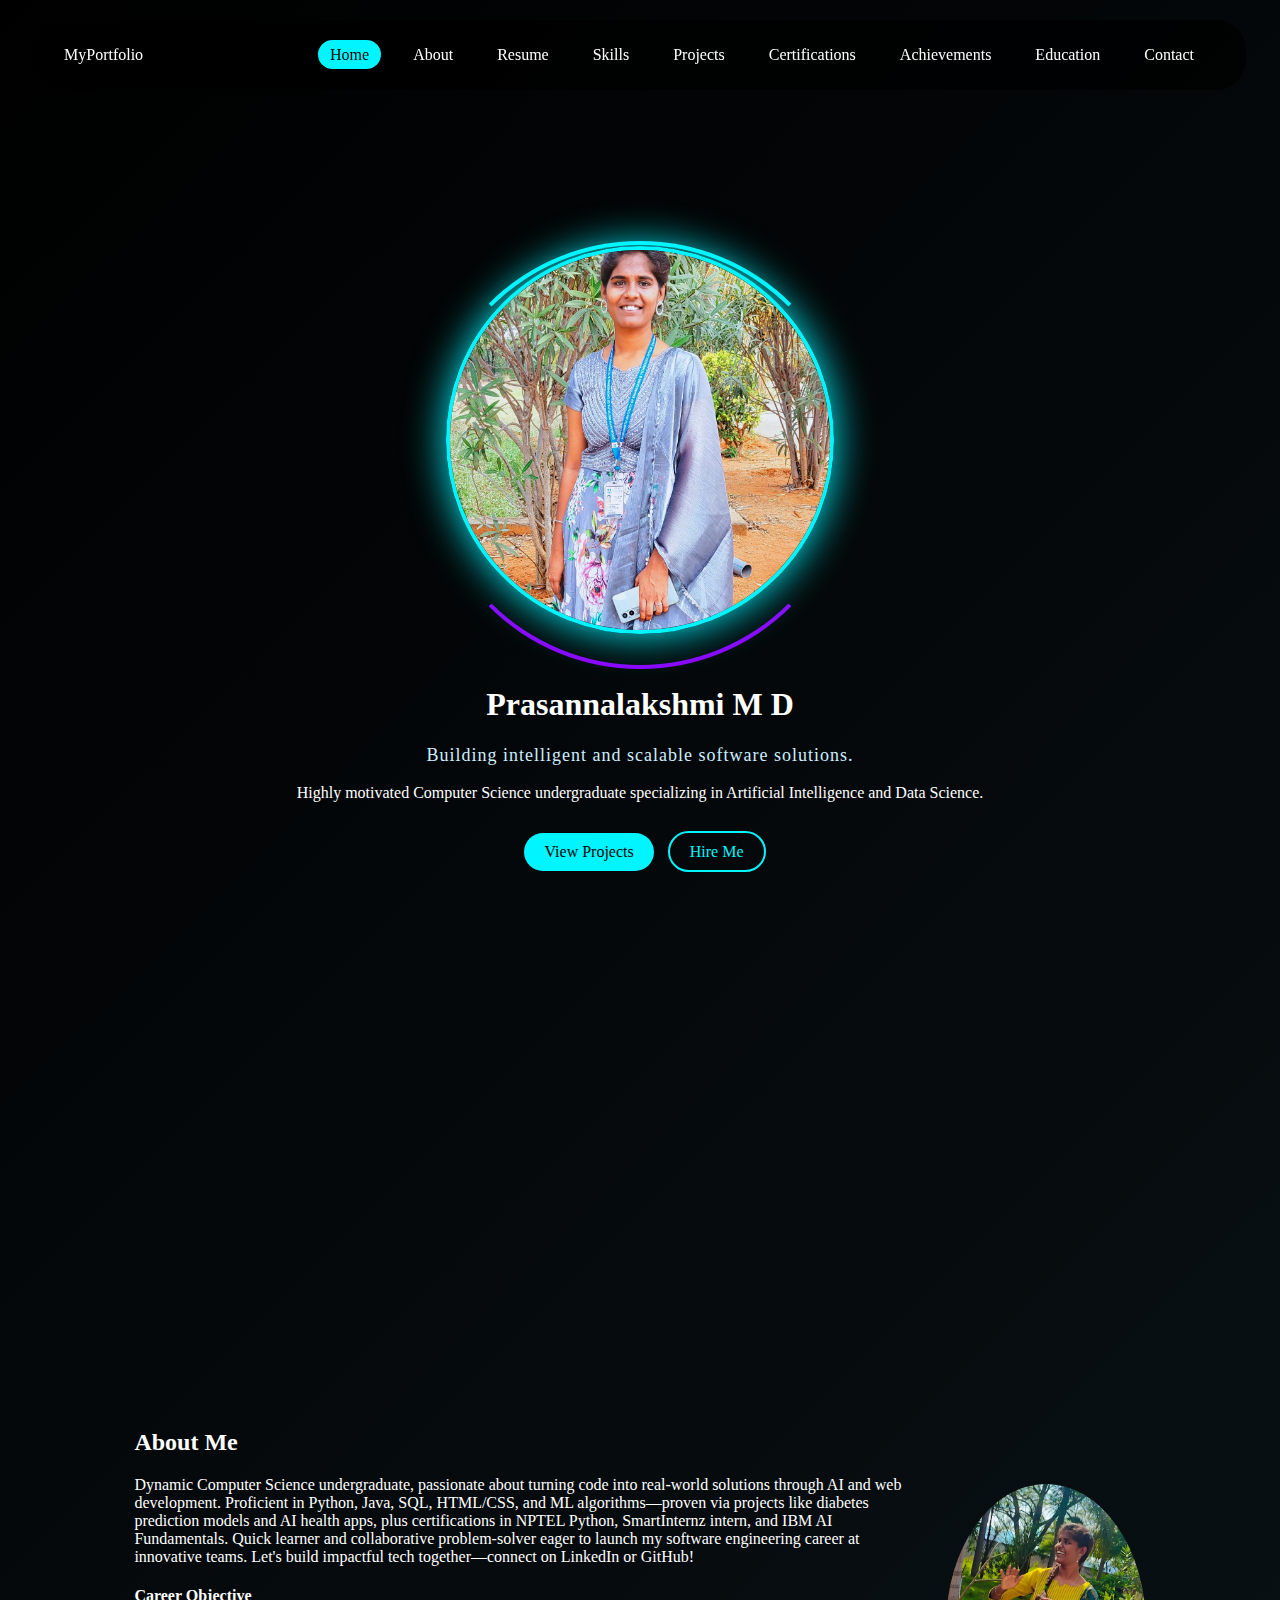
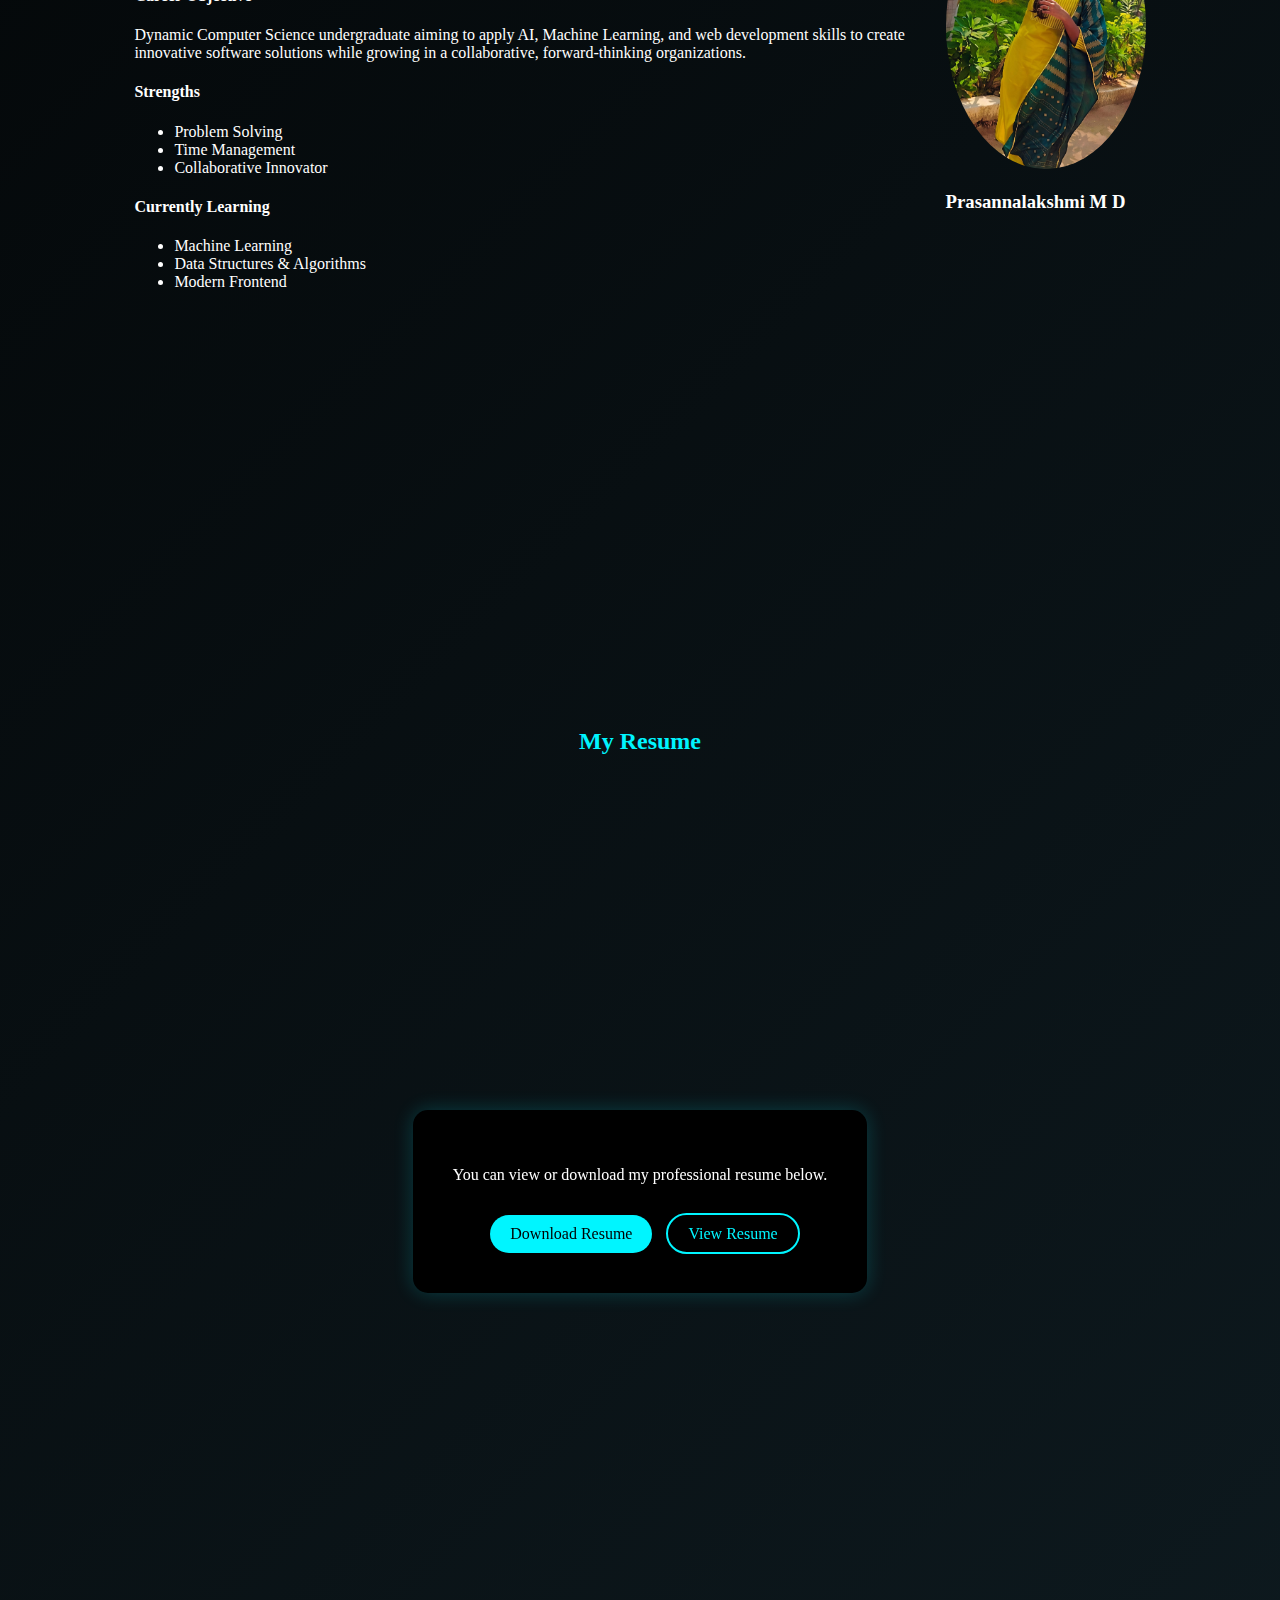
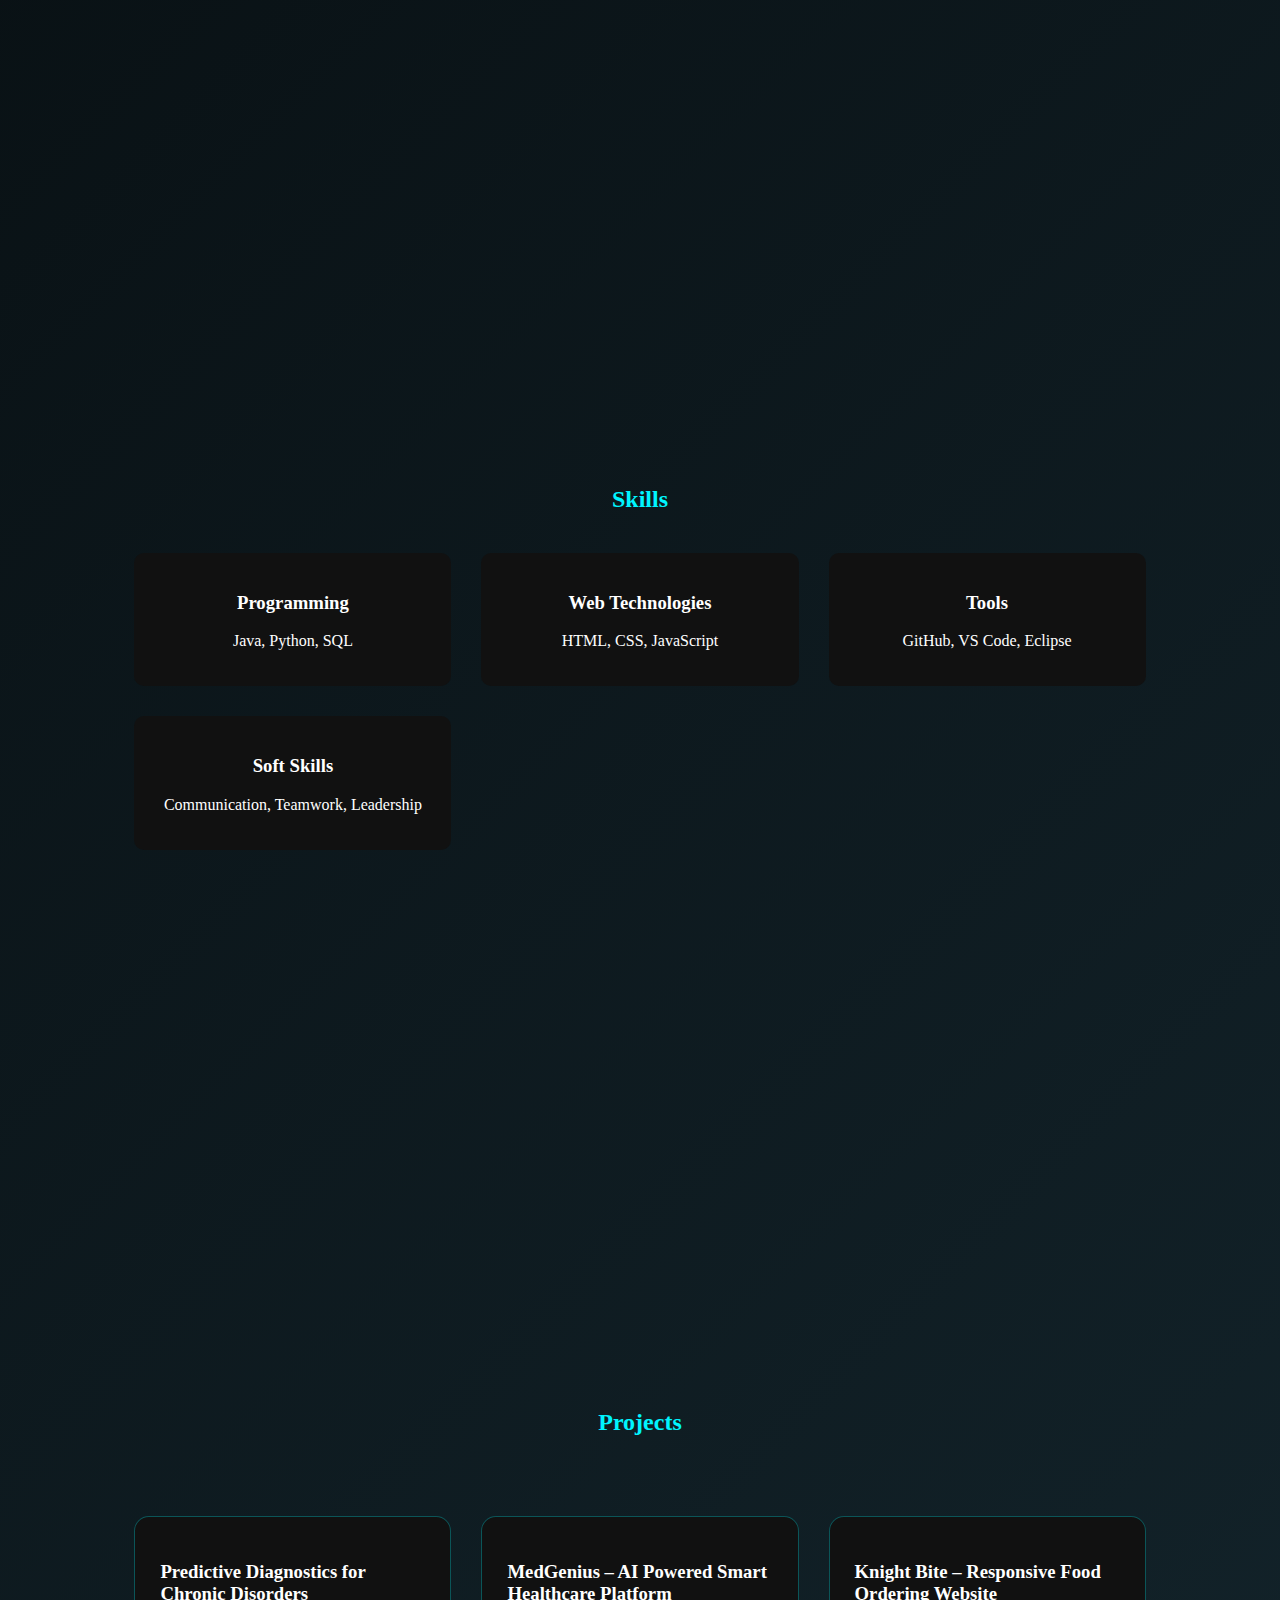
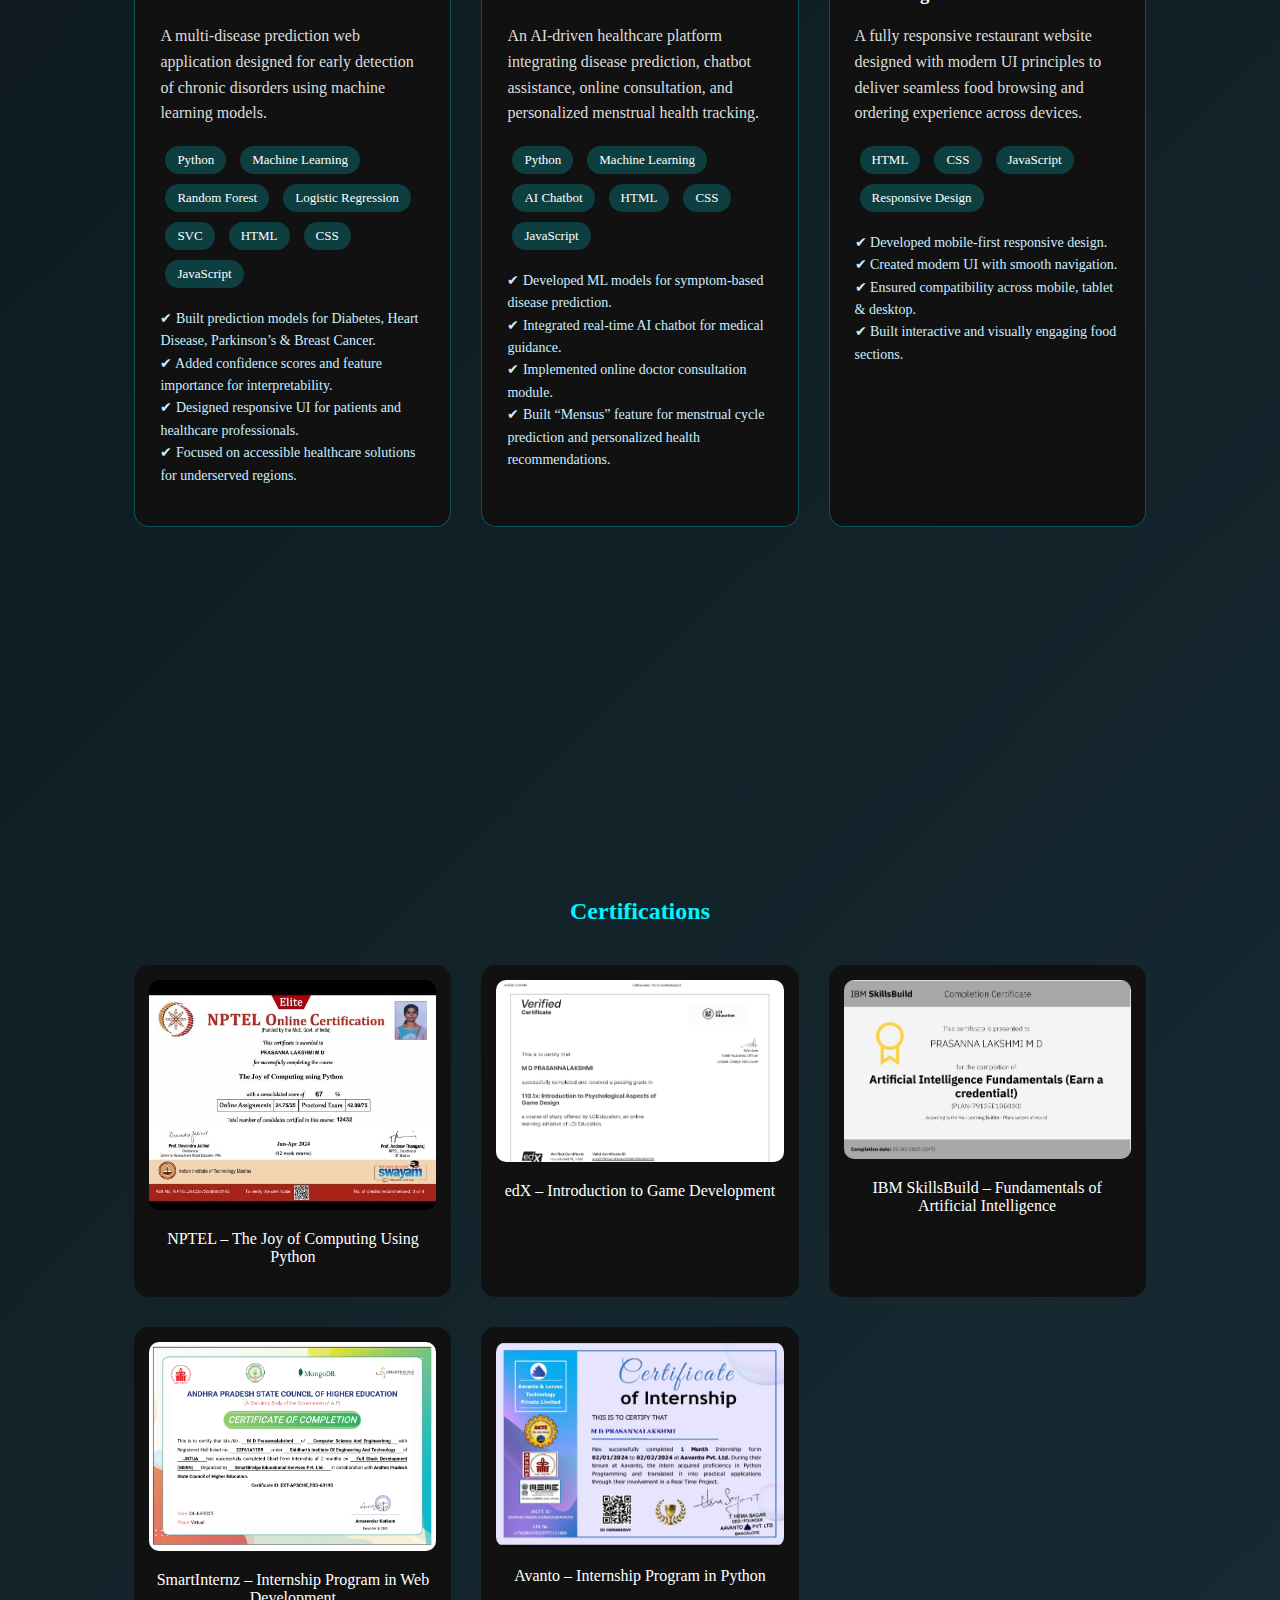
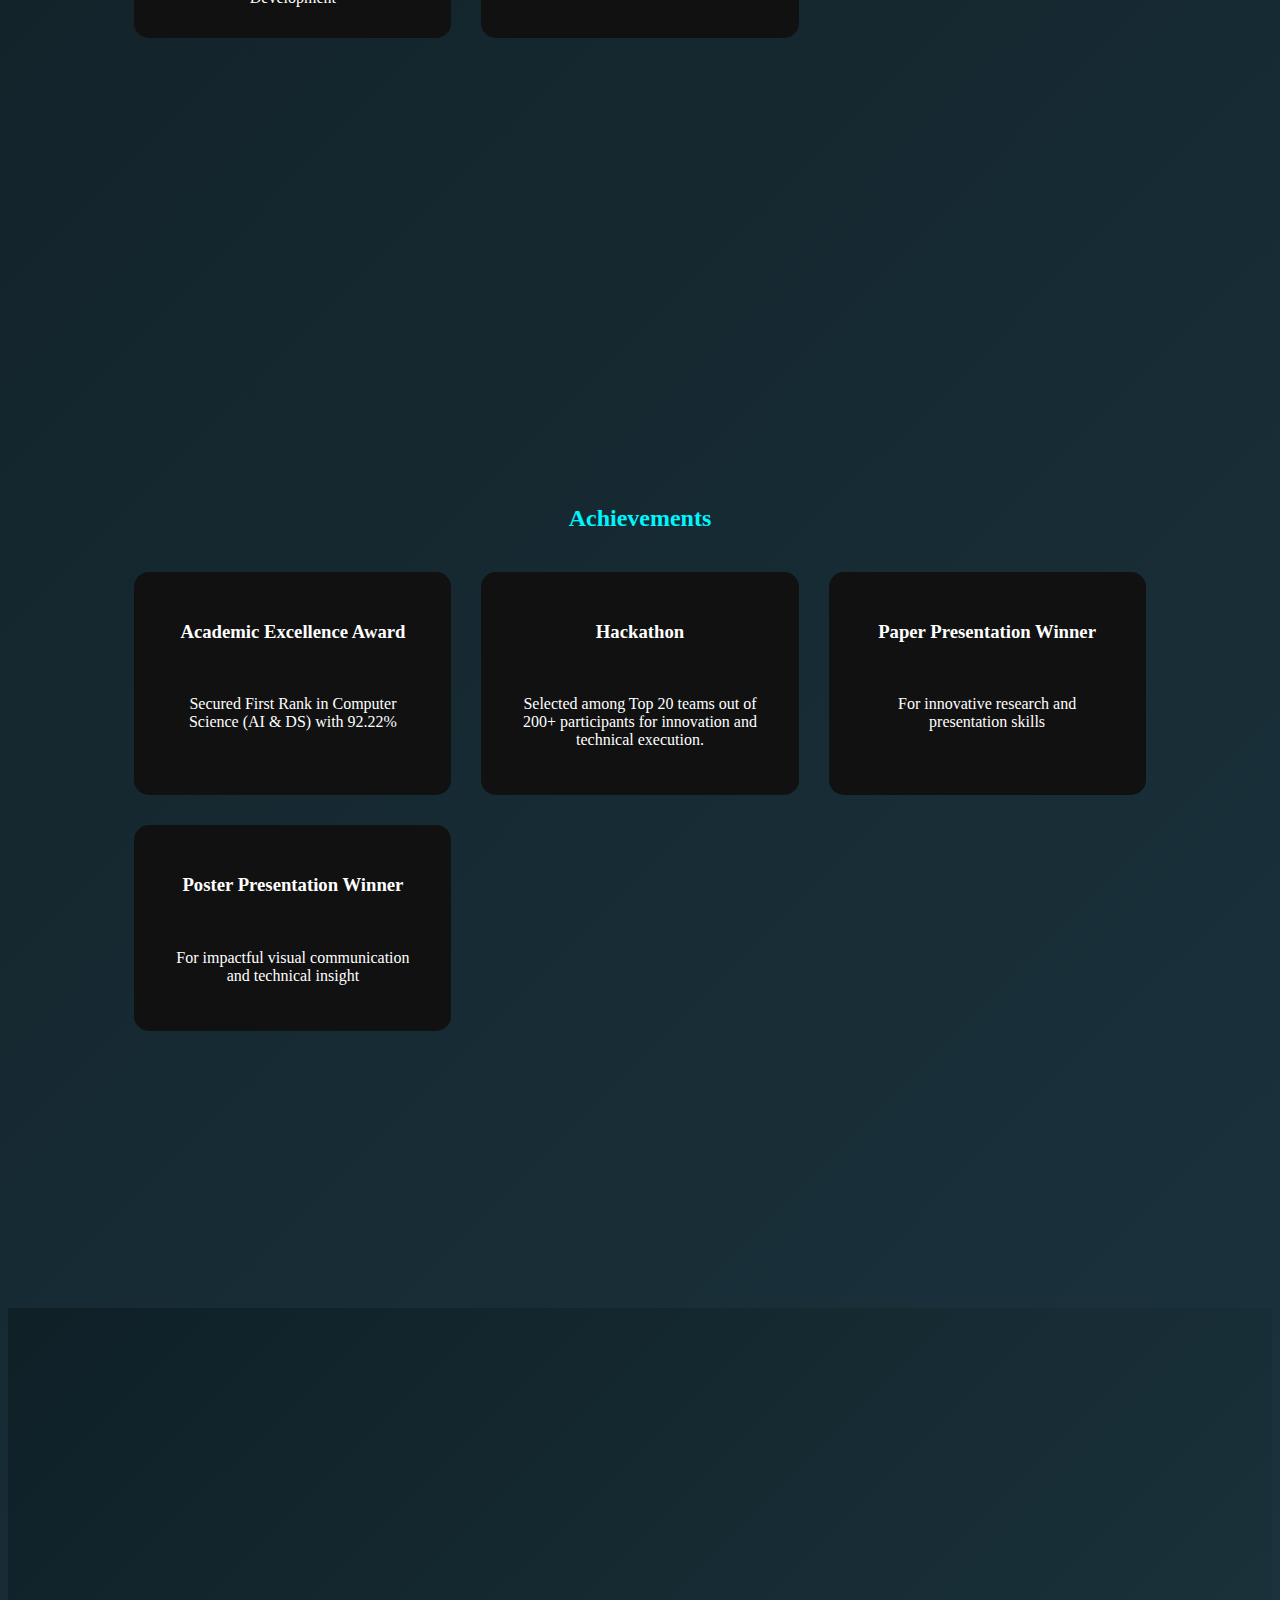
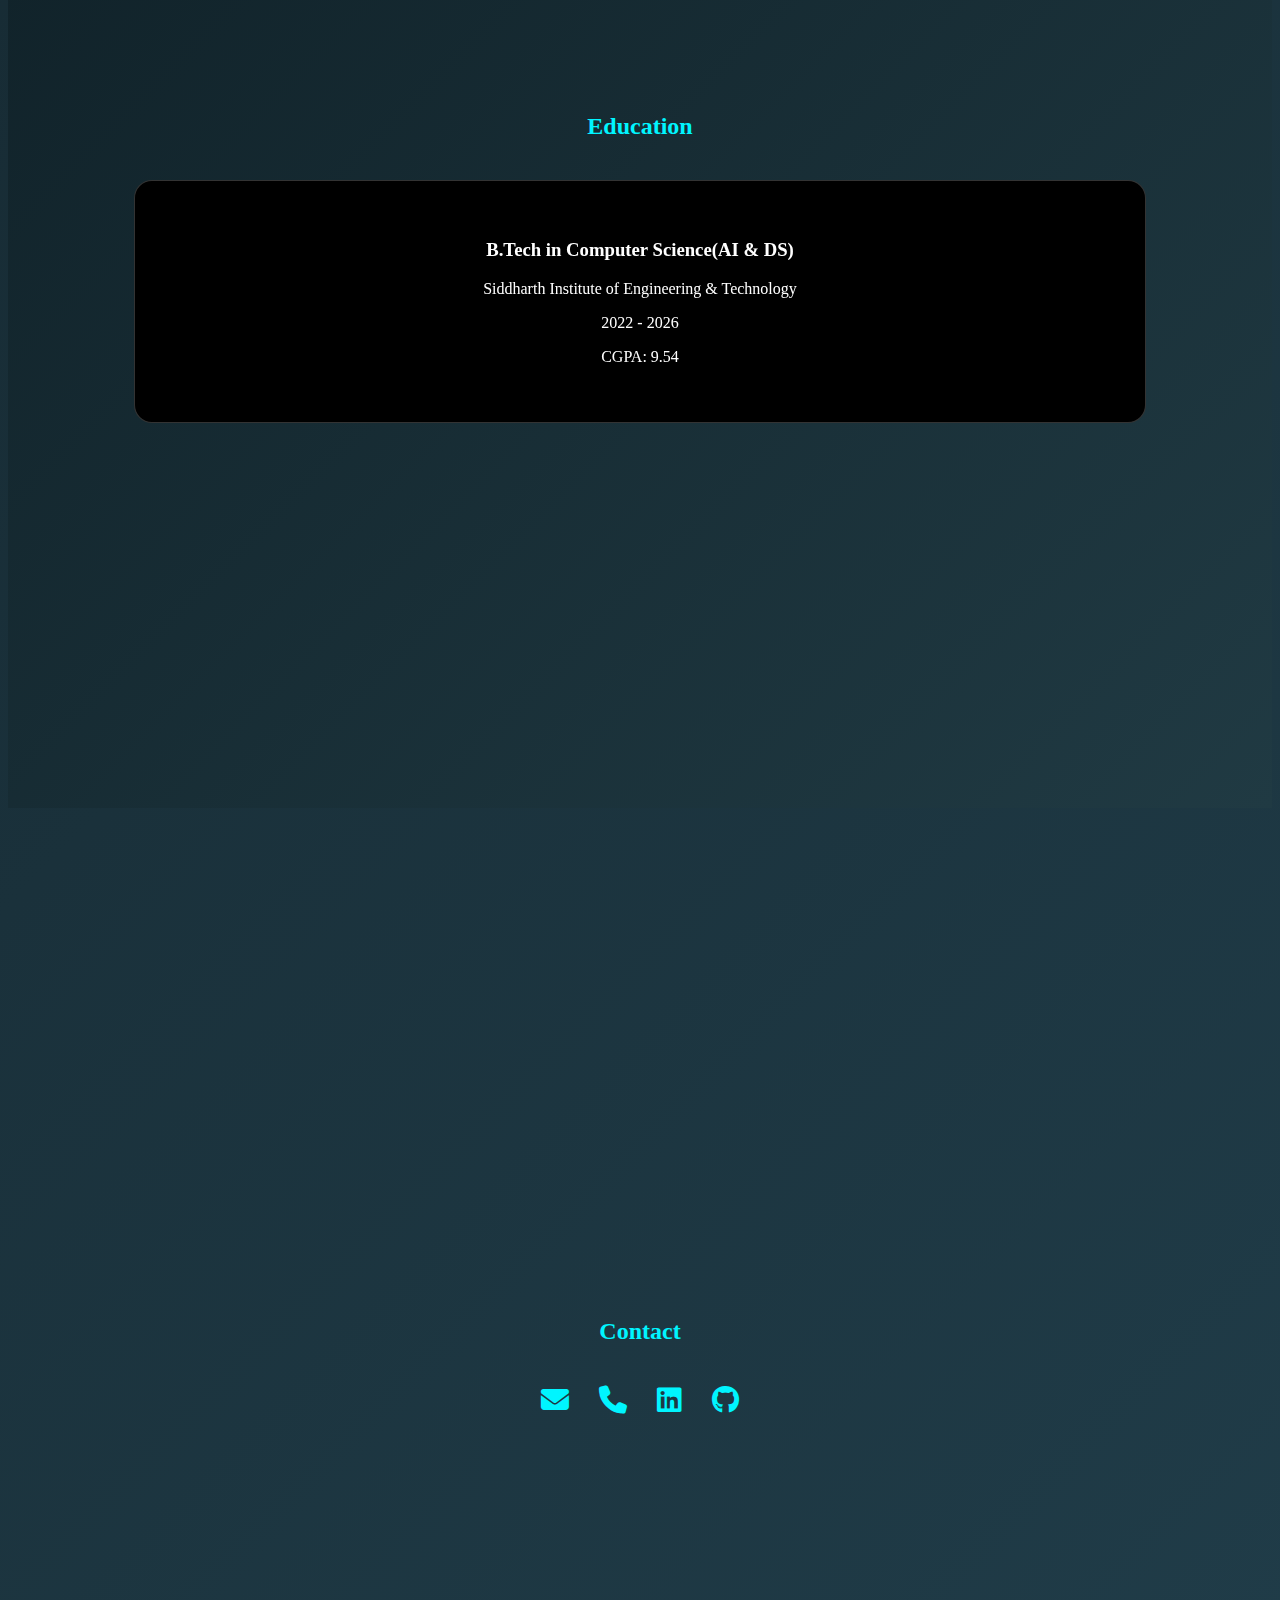
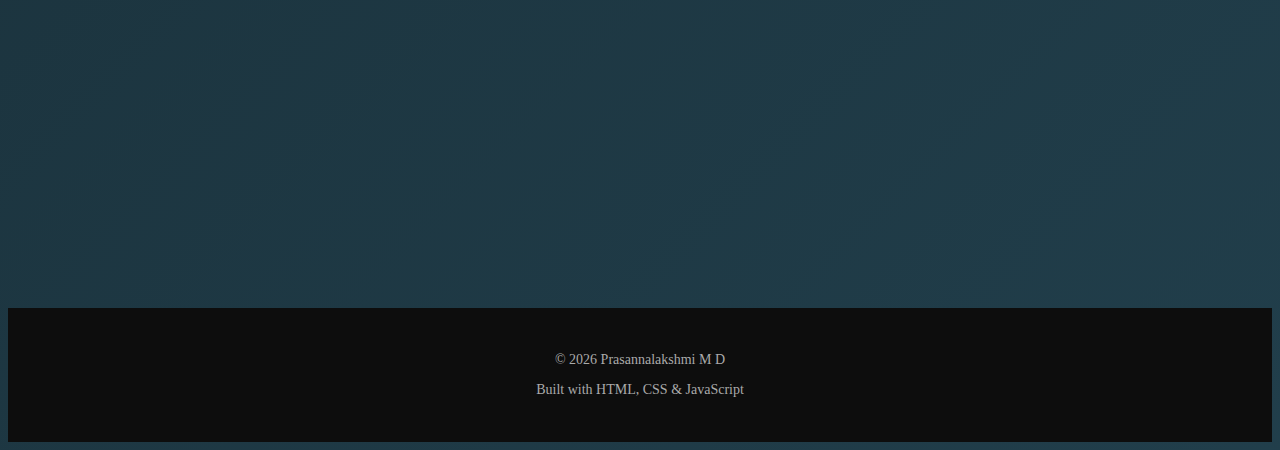
<file: index.html>
<!DOCTYPE html>
<html lang="en">
<head>
<meta charset="UTF-8">
<meta name="viewport" content="width=device-width, initial-scale=1.0">
<title>CSE Fresher Portfolio</title>
<link rel="stylesheet" href="style.css">
<link href="https://cdnjs.cloudflare.com/ajax/libs/font-awesome/6.5.0/css/all.min.css" rel="stylesheet">
<link href="https://fonts.googleapis.com/css2?family=Poppins:wght@300;400;600&display=swap" rel="stylesheet">

</head>
<body>

<!-- NAVBAR -->
<nav class="navbar">
    <div class="logo">MyPortfolio</div>
    <ul>
        <li><a href="#home" class="nav-link active">Home</a></li>
        <li><a href="#about" class="nav-link">About</a></li>
        <li><a href="#resume" class="nav-link">Resume</a></li>
        <li><a href="#skills" class="nav-link">Skills</a></li>
        <li><a href="#projects" class="nav-link">Projects</a></li>
        <li><a href="#certifications" class="nav-link">Certifications</a></li>
        <li><a href="#achievements" class="nav-link">Achievements</a></li>
        <li><a href="#education" class="nav-link">Education</a></li>
        <li><a href="#contact" class="nav-link">Contact</a></li>
    </ul>
</nav>


<!-- HERO -->
<section id="home" class="section hero">
    <div class="hero-content">

        <div class="profile-wrapper">
            <div class="spinner"></div>
            <img src="./profile.jpeg" class="profile-pic">
        </div>

        
        <h1>Prasannalakshmi M D</h1>
        <p class="tagline">Building intelligent and scalable software solutions.</p>
        <h3 class="typing"></h3>

        

        <p>
            Highly motivated Computer Science undergraduate specializing in Artificial Intelligence and Data Science.
        </p>

        <div class="hero-buttons">
            <a href="#projects" class="btn">View Projects</a>
            <a href="#contact" class="btn-outline">Hire Me</a>
        </div>
    </div>
</section>




<!-- ABOUT -->
<section id="about" class="section">
    <div class="about-container">
        <div class="about-text">
            <h2>About Me</h2>
            <p>
                Dynamic Computer Science undergraduate, passionate about turning code into real-world solutions through AI and web development.

Proficient in Python, Java, SQL, HTML/CSS, and ML algorithms—proven via projects like diabetes prediction models and  AI health apps, plus certifications in NPTEL Python, SmartInternz intern, and IBM AI Fundamentals.

Quick learner and collaborative problem-solver eager to launch my software engineering career at innovative teams. Let's build impactful tech together—connect on LinkedIn or GitHub!
            </p>
            <h4>Career Objective</h4>
            <p>Dynamic Computer Science undergraduate aiming to apply AI, Machine Learning, and web development skills to create innovative software solutions while growing in a collaborative, forward-thinking organizations.</p>

            <h4>Strengths</h4>
            <ul>
                
                <li>Problem Solving</li>
                <li>Time Management</li>
                <li>Collaborative Innovator</li>
            </ul>

             <h4>Currently Learning</h4>
            <ul>
                
                <li>Machine Learning</li>
                <li>Data Structures & Algorithms</li>
                <li>Modern Frontend </li>
            </ul>
        </div>

        <div class="about-image">
            <img src="./profile2.jpeg">
            <h3>Prasannalakshmi M D</h3>
        </div>
    </div>
</section>

<!-- RESUME SECTION -->
<section id="resume" class="section resume-section">
    <h2 class="section-title">My Resume</h2>
    <div class="resume-card">
        <p>You can view or download my professional resume below.</p>
        <div class="resume-buttons">
            <a href="./portfolio resume.pdf" download class="btn">Download Resume</a>
            <a href="./portfolio resume.pdf" target="_blank" class="btn-outline">View Resume</a>
        </div>
    </div>
</section>

<!-- SKILLS -->
<section id="skills" class="section">
<h2 class="section-title">Skills</h2>
<div class="skills-grid">

<div class="skill-card">
<h3>Programming</h3>
<p>Java, Python, SQL</p>
</div>

<div class="skill-card">
<h3>Web Technologies</h3>
<p>HTML, CSS, JavaScript</p>
</div>

<div class="skill-card">
<h3>Tools</h3>
<p> GitHub, VS Code, Eclipse</p>
</div>

<div class="skill-card">
<h3>Soft Skills</h3>
<p>Communication, Teamwork, Leadership</p>
</div>

</div>
</section>

<!-- PROJECTS -->
<!-- PROJECTS -->
<section id="projects" class="section">
  <h2 class="section-title">Projects</h2>

  <div class="projects-grid">

    <!-- Project 1 -->
    <div class="project-card">
      <h3>Predictive Diagnostics for Chronic Disorders</h3>
      
      <p class="project-summary">
        A multi-disease prediction web application designed for early detection of chronic disorders using machine learning models.
      </p>

      <div class="tech-tags">
        <span>Python</span>
        <span>Machine Learning</span>
        <span>Random Forest</span>
        <span>Logistic Regression</span>
        <span>SVC</span>
        <span>HTML</span>
        <span>CSS</span>
        <span>JavaScript</span>
      </div>

      <p class="project-impact">
        ✔ Built prediction models for Diabetes, Heart Disease, Parkinson’s & Breast Cancer.<br>
        ✔ Added confidence scores and feature importance for interpretability.<br>
        ✔ Designed responsive UI for patients and healthcare professionals.<br>
        ✔ Focused on accessible healthcare solutions for underserved regions.
      </p>
    </div>


    <!-- Project 2 -->
    <div class="project-card">
      <h3>MedGenius – AI Powered Smart Healthcare Platform</h3>
      
      <p class="project-summary">
        An AI-driven healthcare platform integrating disease prediction, chatbot assistance, online consultation, and personalized menstrual health tracking.
      </p>

      <div class="tech-tags">
        <span>Python</span>
        <span>Machine Learning</span>
        <span>AI Chatbot</span>
        <span>HTML</span>
        <span>CSS</span>
        <span>JavaScript</span>
      </div>

      <p class="project-impact">
        ✔ Developed ML models for symptom-based disease prediction.<br>
        ✔ Integrated real-time AI chatbot for medical guidance.<br>
        ✔ Implemented online doctor consultation module.<br>
        ✔ Built “Mensus” feature for menstrual cycle prediction and personalized health recommendations.
      </p>
    </div>


    <!-- Project 3 -->
    <div class="project-card">
      <h3>Knight Bite – Responsive Food Ordering Website</h3>
      
      <p class="project-summary">
        A fully responsive restaurant website designed with modern UI principles to deliver seamless food browsing and ordering experience across devices.
      </p>

      <div class="tech-tags">
        <span>HTML</span>
        <span>CSS</span>
        <span>JavaScript</span>
        <span>Responsive Design</span>
      </div>

      <p class="project-impact">
        ✔ Developed mobile-first responsive design.<br>
        ✔ Created modern UI with smooth navigation.<br>
        ✔ Ensured compatibility across mobile, tablet & desktop.<br>
        ✔ Built interactive and visually engaging food sections.
      </p>
    </div>

  </div>
</section>




<!-- CERTIFICATIONS -->
<section id="certifications" class="section">
<h2 class="section-title">Certifications</h2>
<div class="cert-grid">
<div class="cert-card"><img src="./nptel.jpg"><p>NPTEL – The Joy of Computing Using Python</p></div>
<div class="cert-card"><img src="./edx.png"><p>edX – Introduction to Game Development</p></div>
<div class="cert-card"><img src="./IBM Fundamentals of AI.jpg"><p>IBM SkillsBuild – Fundamentals of Artificial Intelligence</p></div>
<div class="cert-card"><img src="./smartinternz.png"><p>SmartInternz – Internship Program in Web Development</p></div>
<div class="cert-card"><img src="./Avanto internship.jpg"><p>Avanto – Internship Program in Python</p></div>
</div>
</section>

<!-- CERTIFICATE MODAL -->
<div id="certModal" class="modal">
    <span class="close">&times;</span>
    <img class="modal-content" id="modalImg">
</div>


<!-- ACHIEVEMENTS -->
<section id="achievements" class="section">
<h2 class="section-title">Achievements</h2>
<div class="achievements-grid">
<div class="counter-box"><h3>Academic Excellence Award</h3> <br> <p>Secured First Rank in Computer Science (AI & DS) with 92.22%</p></div>
<div class="counter-box"><h3>Hackathon </h3><br><p>Selected among Top 20 teams out of 200+ participants for innovation and technical execution.</p></div>
<div class="counter-box"><h3><p>Paper Presentation Winner</h3><br><p>For innovative research and presentation skills</p></div>
<div class="counter-box"><h3>Poster Presentation Winner</h3><br><p>For impactful visual communication and technical insight</p></div>
</div>
</section>

<!-- EDUCATION -->
<section id="education" class="section">
<h2 class="section-title">Education</h2>
<div class="edu-card">
<h3>B.Tech in Computer Science(AI & DS)</h3>
<p>Siddharth Institute of Engineering & Technology</p>
<p>2022 - 2026</p>
<p>CGPA: 9.54</p>
</div>
</section>

<!-- CONTACT -->
<section id="contact" class="section">
<h2 class="section-title">Contact</h2>
<div class="contact-icons">
<a href="mailto:prassumd.2004@gmail.com"><i class="fa-solid fa-envelope"></i></a>
<a href="tel:+919347951531"><i class="fa-solid fa-phone"></i></a>
<a href="https://www.linkedin.com/in/prasanna2506"><i class="fa-brands fa-linkedin"></i></a>
<a href="https://github.com/prasanna25-06"><i class="fa-brands fa-github"></i></a>
</div>
</section>

<div class="sparkle-container"></div>
<footer class="footer">
  <p>© 2026 Prasannalakshmi M D</p>
  <p>Built with HTML, CSS & JavaScript</p>
</footer>


<script src="script.js"></script>
</body>
</html>
</file>
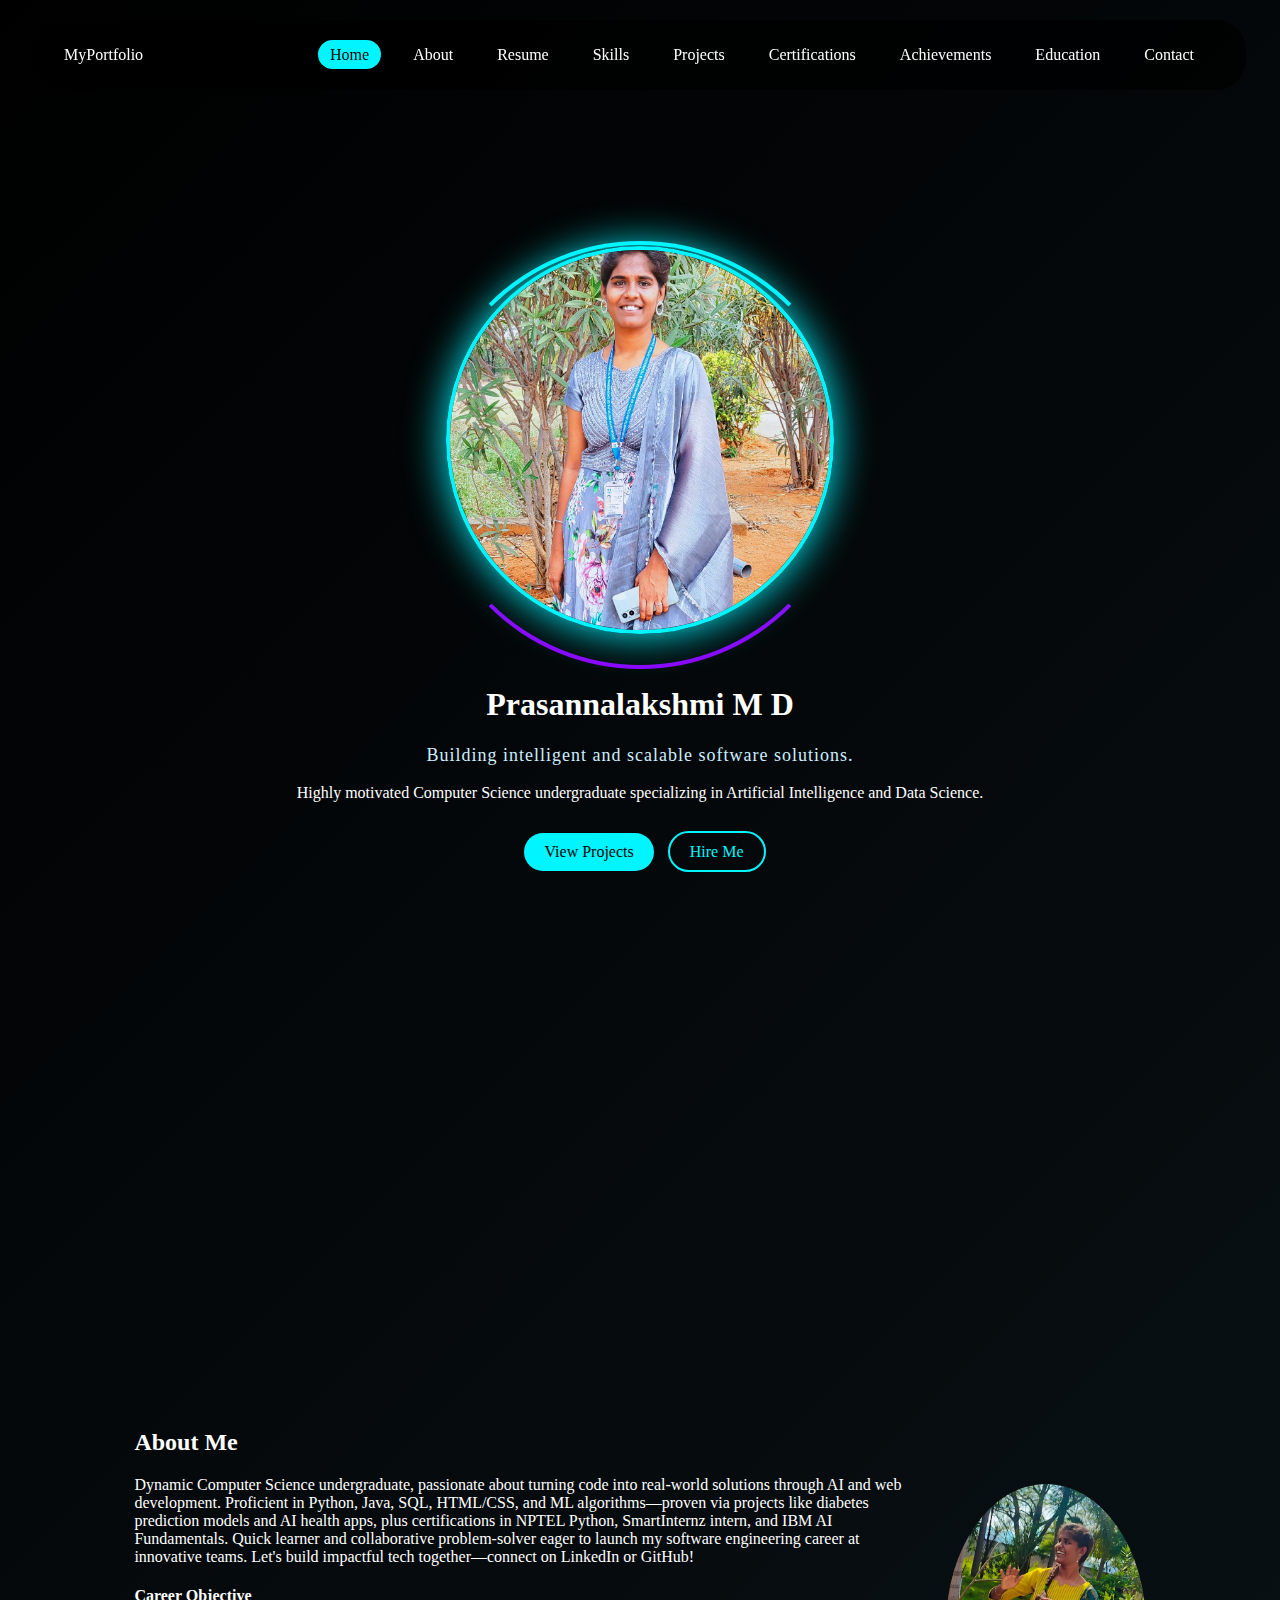
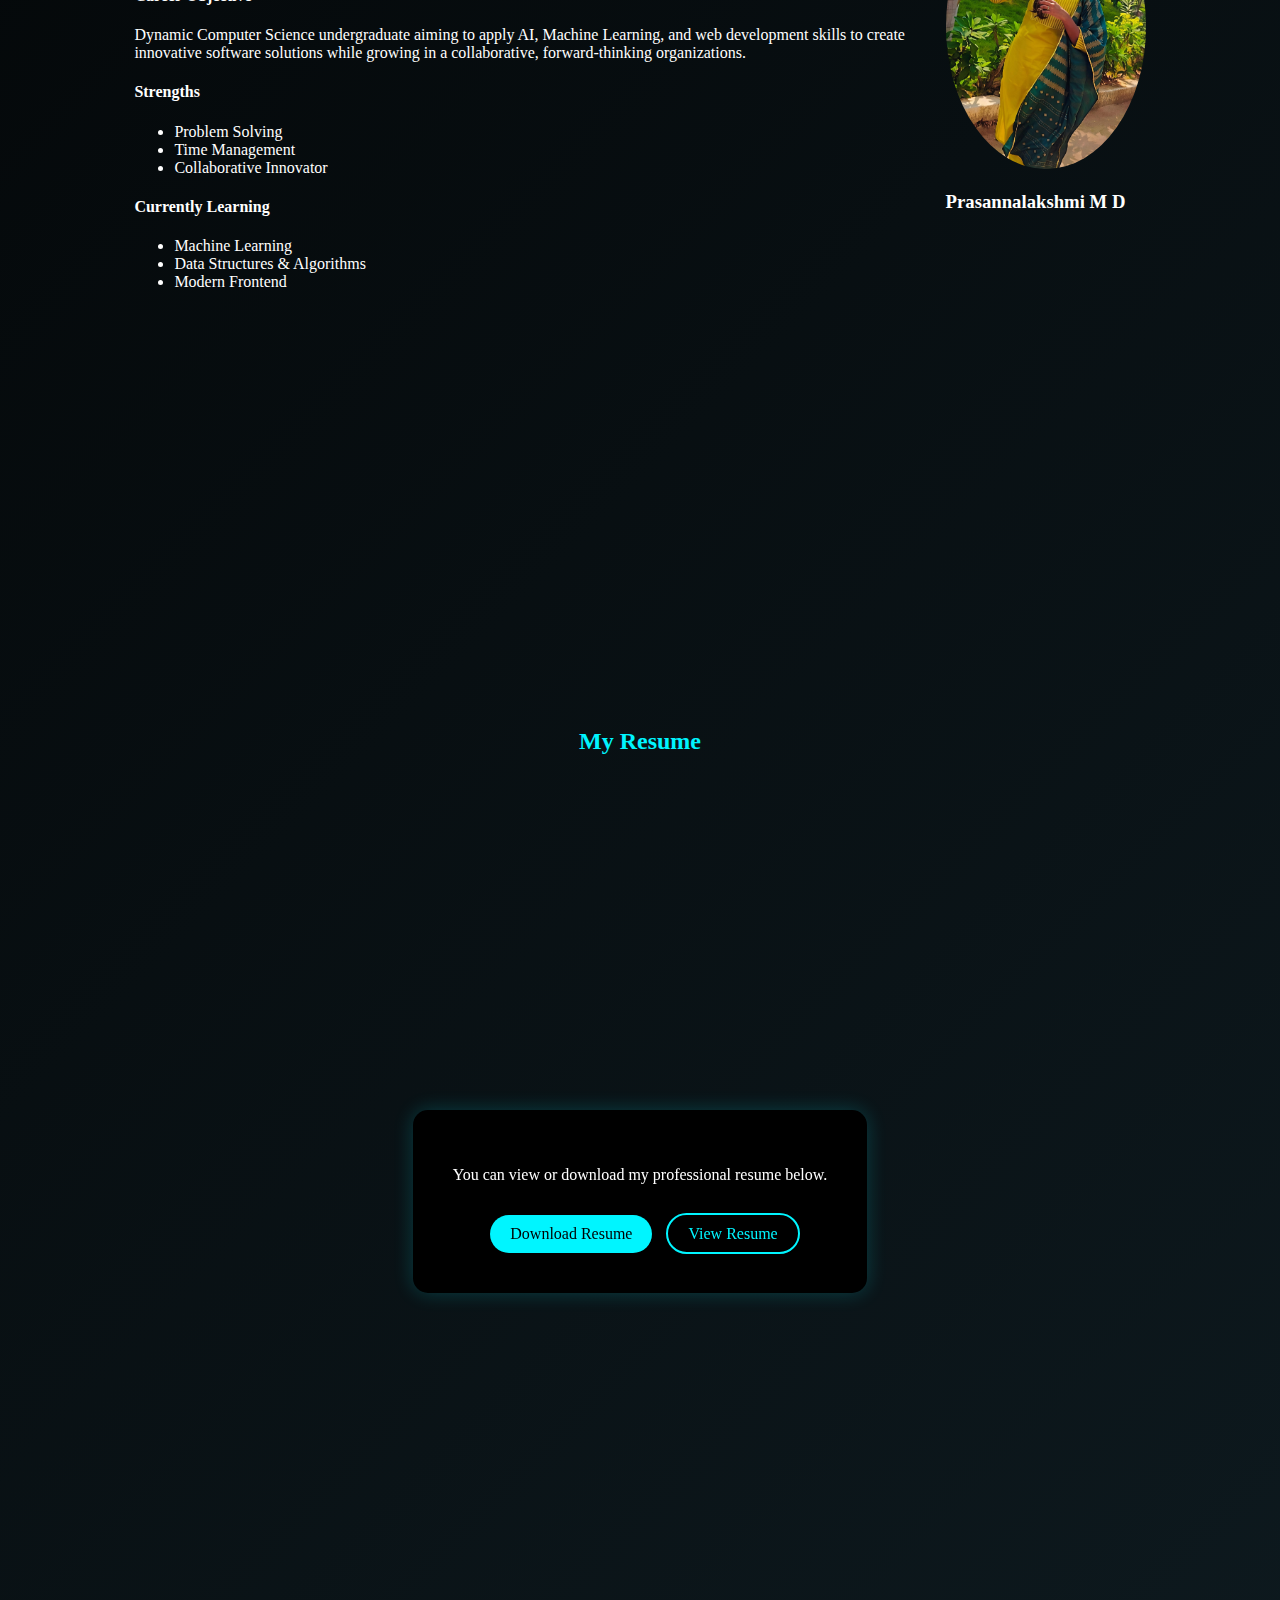
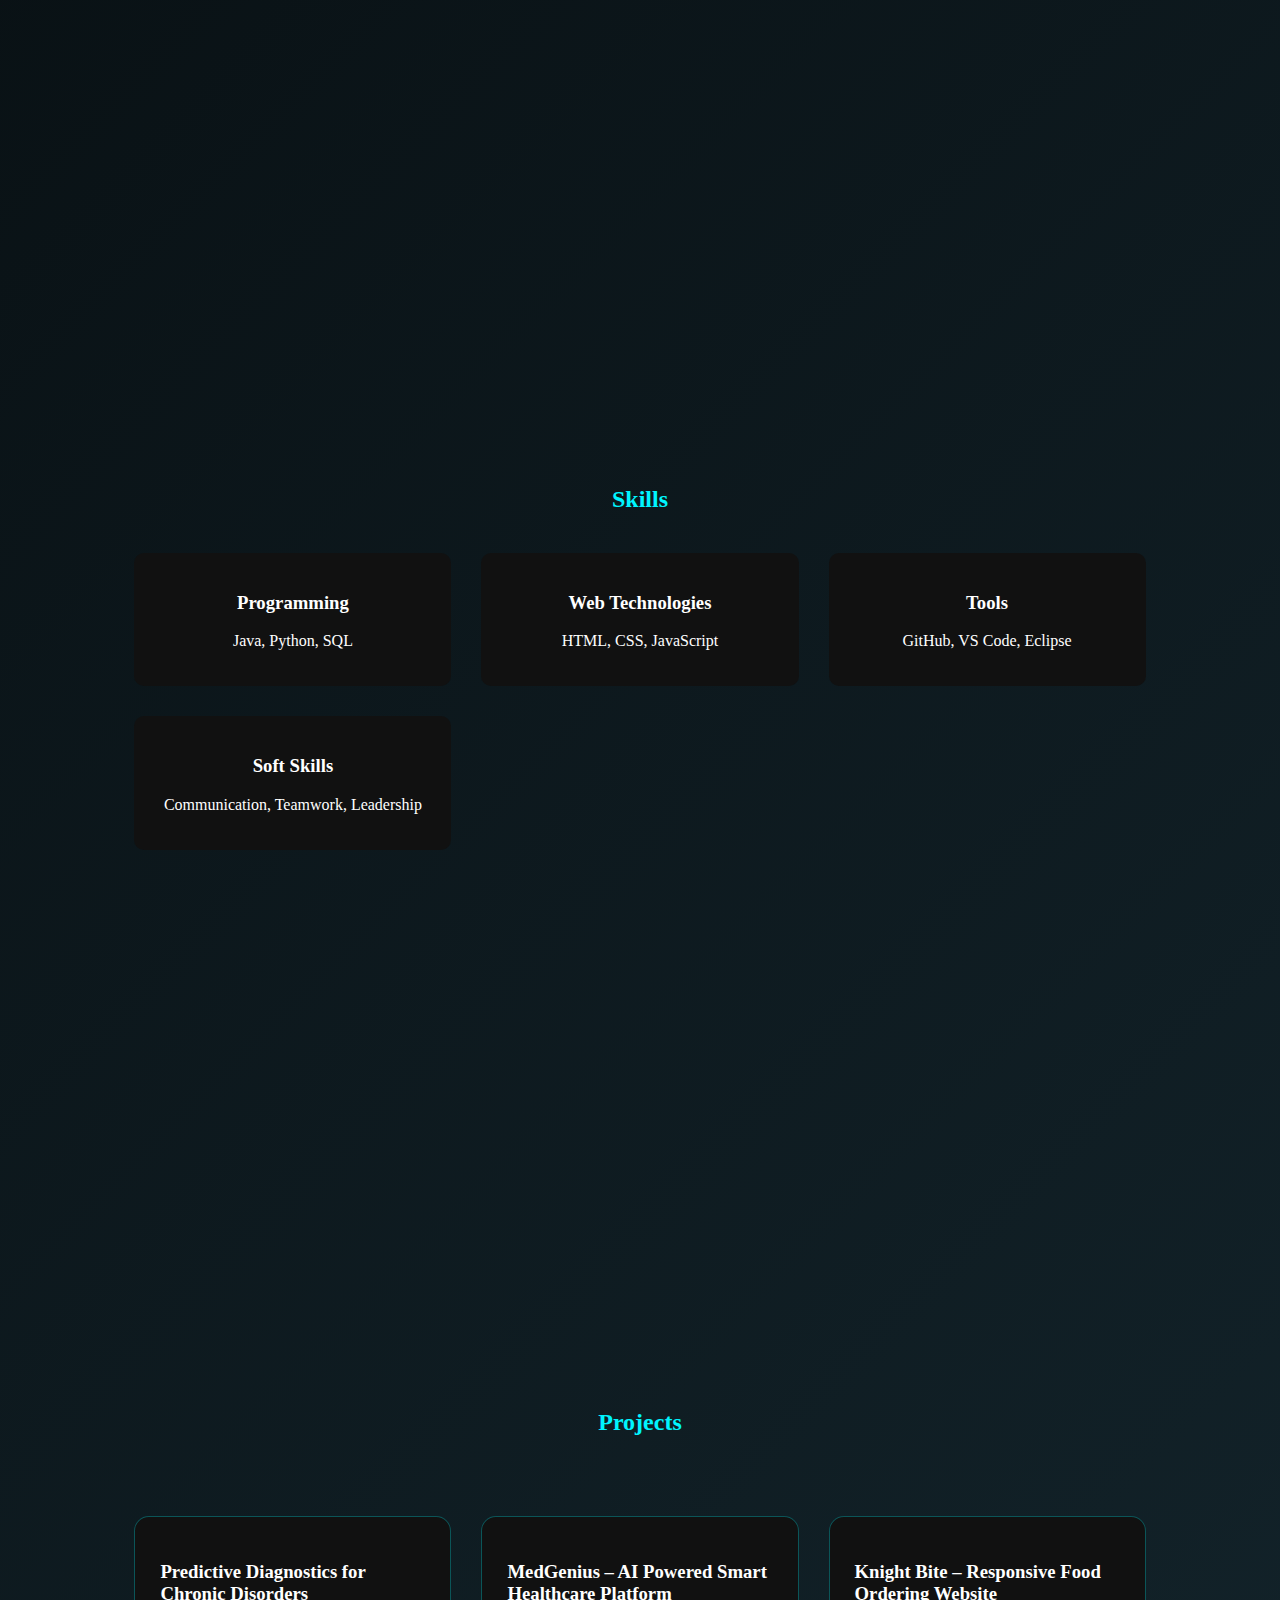
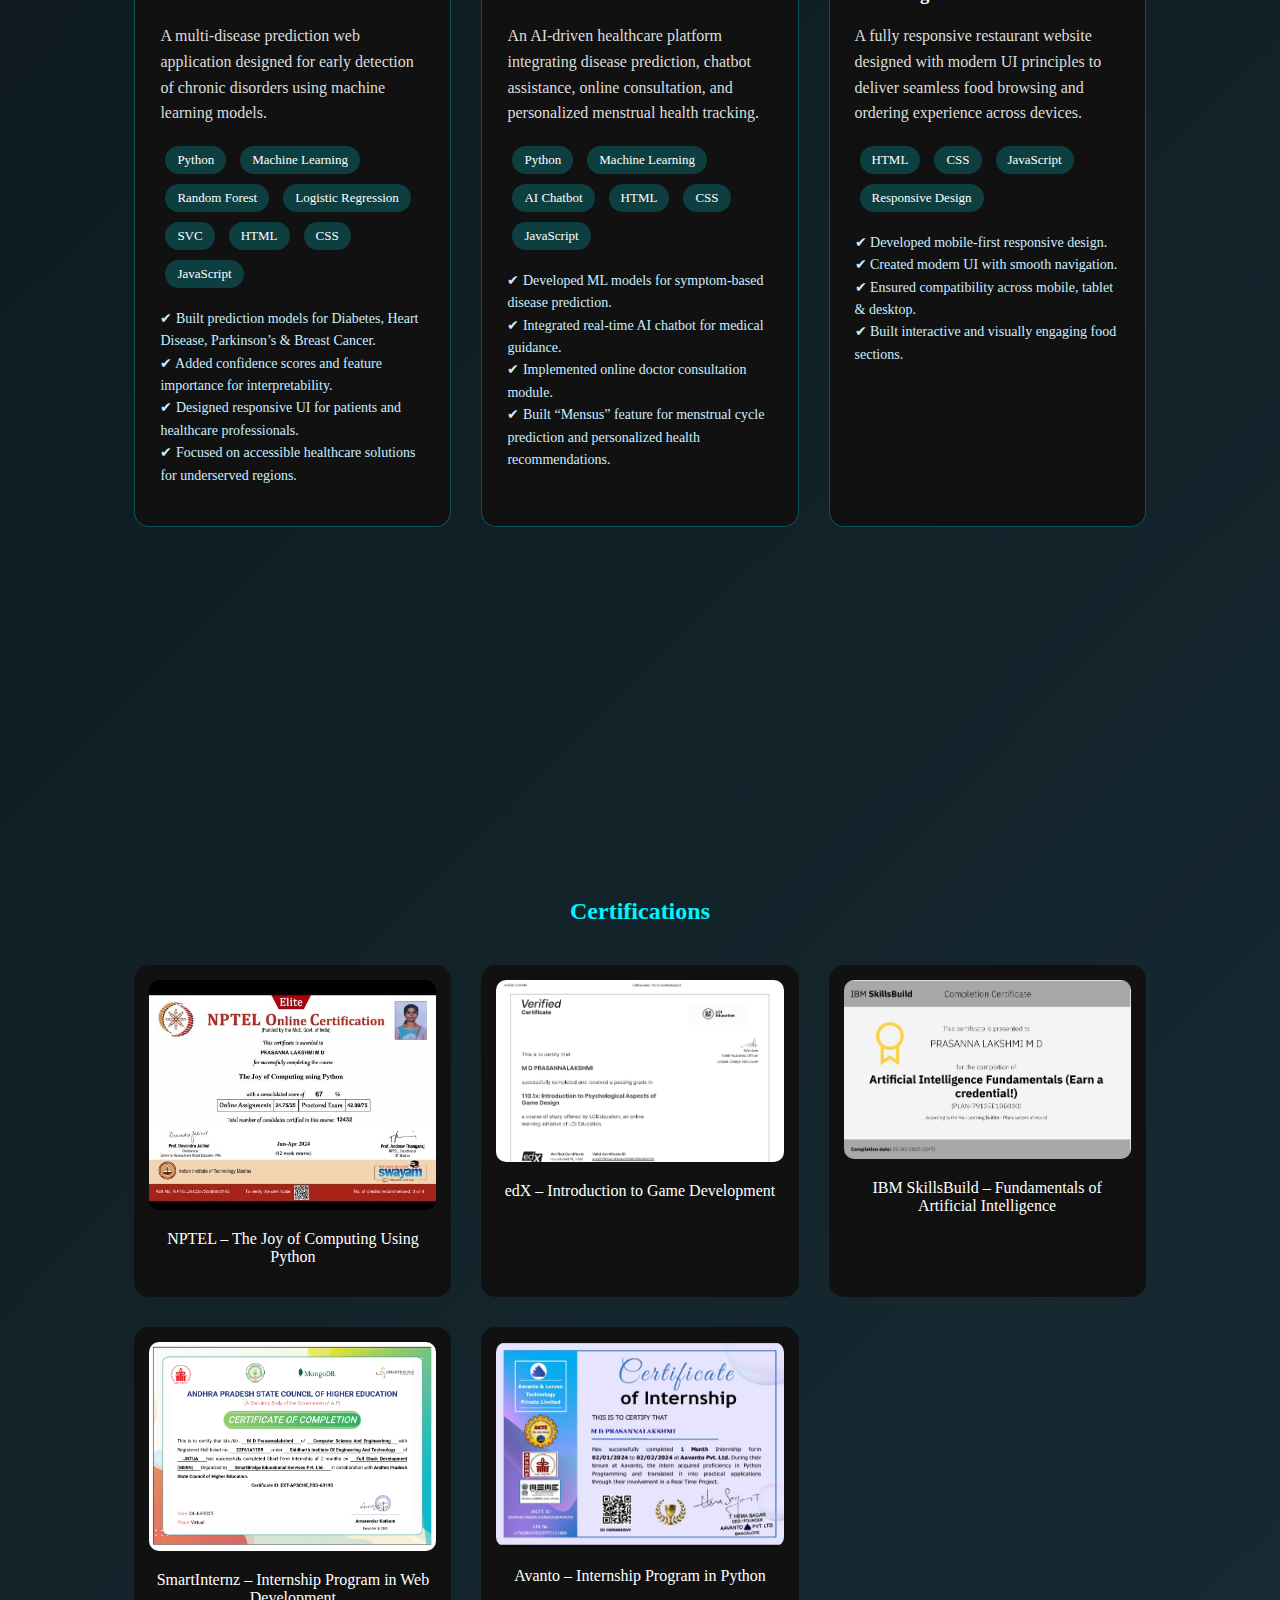
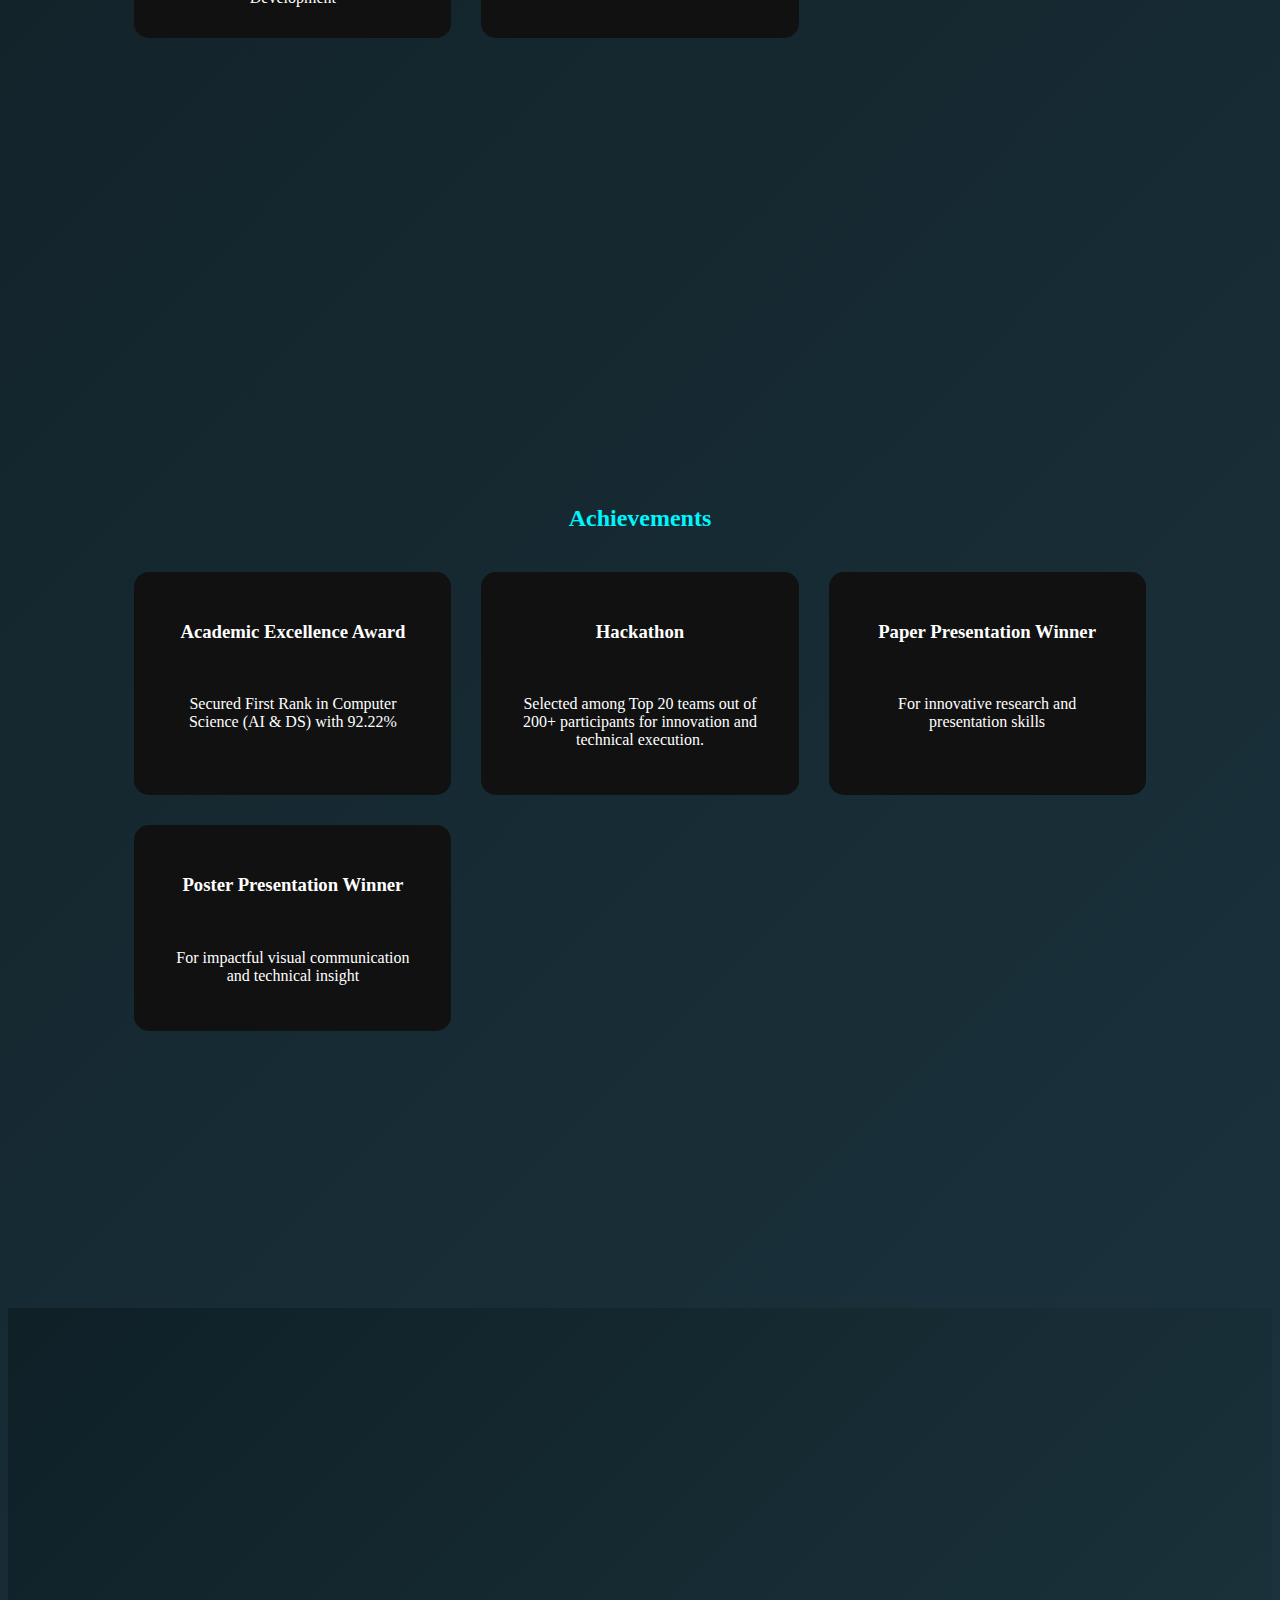
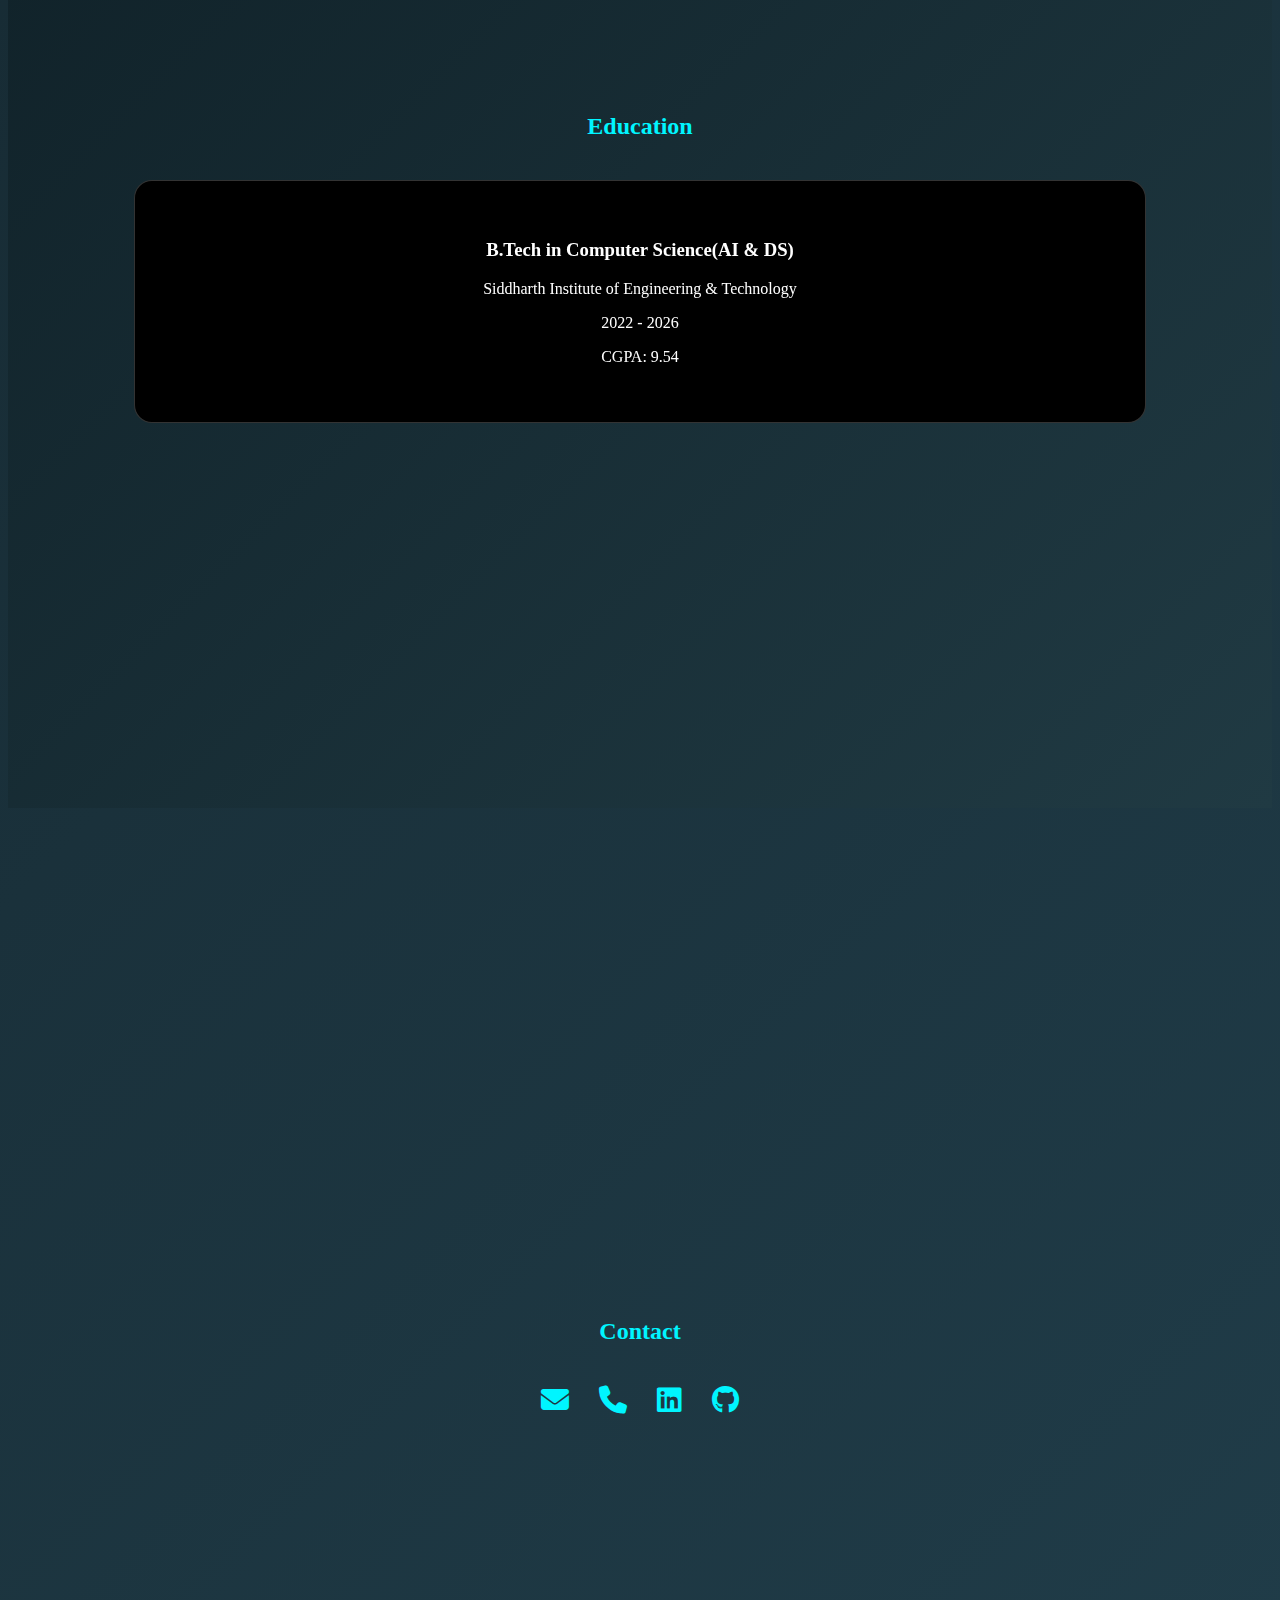
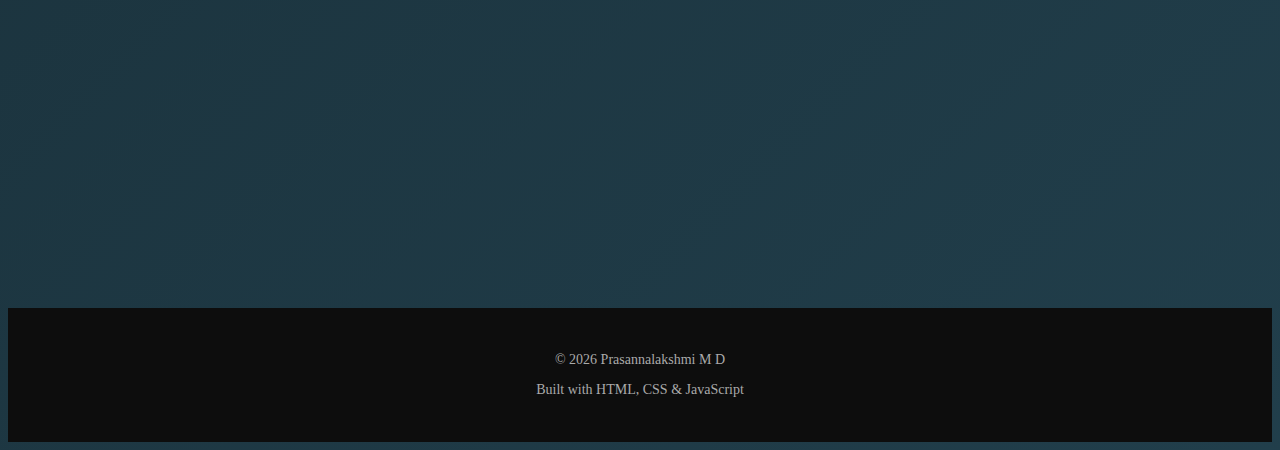
<file: indext.html>
<!DOCTYPE html>
<html lang="en">
<head>
<meta charset="UTF-8">
<meta name="viewport" content="width=device-width, initial-scale=1.0">
<title>CSE Fresher Portfolio</title>
<link rel="stylesheet" href="style.css">
<link href="https://cdnjs.cloudflare.com/ajax/libs/font-awesome/6.5.0/css/all.min.css" rel="stylesheet">
<link href="https://fonts.googleapis.com/css2?family=Poppins:wght@300;400;600&display=swap" rel="stylesheet">

</head>
<body>

<!-- NAVBAR -->
<nav class="navbar">
    <div class="logo">MyPortfolio</div>
    <button class="menu-toggle"><i class="fa-solid fa-bars"></i></button>
    <ul>
        <li><a href="#home" class="nav-link active">Home</a></li>
        <li><a href="#about" class="nav-link">About</a></li>
        <li><a href="#resume" class="nav-link">Resume</a></li>
        <li><a href="#skills" class="nav-link">Skills</a></li>
        <li><a href="#projects" class="nav-link">Projects</a></li>
        <li><a href="#certifications" class="nav-link">Certifications</a></li>
        <li><a href="#achievements" class="nav-link">Achievements</a></li>
        <li><a href="#education" class="nav-link">Education</a></li>
        <li><a href="#contact" class="nav-link">Contact</a></li>
    </ul>
</nav>


<!-- HERO -->
<section id="home" class="section hero">
    <div class="hero-content">

        <div class="profile-wrapper">
            <div class="spinner"></div>
            <img src="./profile.jpeg" class="profile-pic">
        </div>

        
        <h1>Prasannalakshmi M D</h1>
        <p class="tagline">Building intelligent and scalable software solutions.</p>
        <h3 class="typing"></h3>

        

        <p>
            Highly motivated Computer Science undergraduate specializing in Artificial Intelligence and Data Science.
        </p>

        <div class="hero-buttons">
            <a href="#projects" class="btn">View Projects</a>
            <a href="#contact" class="btn-outline">Hire Me</a>
        </div>
    </div>
</section>




<!-- ABOUT -->
<section id="about" class="section">
    <div class="about-container">
        <div class="about-text">
            <h2>About Me</h2>
            <p>
                Dynamic Computer Science undergraduate, passionate about turning code into real-world solutions through AI and web development.

Proficient in Python, Java, SQL, HTML/CSS, and ML algorithms—proven via projects like diabetes prediction models and  AI health apps, plus certifications in NPTEL Python, SmartInternz intern, and IBM AI Fundamentals.

Quick learner and collaborative problem-solver eager to launch my software engineering career at innovative teams. Let's build impactful tech together—connect on LinkedIn or GitHub!
            </p>
            <h4>Career Objective</h4>
            <p>Dynamic Computer Science undergraduate aiming to apply AI, Machine Learning, and web development skills to create innovative software solutions while growing in a collaborative, forward-thinking organizations.</p>

            <h4>Strengths</h4>
            <ul>
                
                <li>Problem Solving</li>
                <li>Time Management</li>
                <li>Collaborative Innovator</li>
            </ul>

             <h4>Currently Learning</h4>
            <ul>
                
                <li>Machine Learning</li>
                <li>Data Structures & Algorithms</li>
                <li>Modern Frontend </li>
            </ul>
        </div>

        <div class="about-image">
            <img src="./profile2.jpeg">
            <h3>Prasannalakshmi M D</h3>
        </div>
    </div>
</section>

<!-- RESUME SECTION -->
<section id="resume" class="section resume-section">
    <h2 class="section-title">My Resume</h2>
    <div class="resume-card">
        <p>You can view or download my professional resume below.</p>
        <div class="resume-buttons">
            <a href="./portfolio resume.pdf" download class="btn">Download Resume</a>
            <a href="./portfolio resume.pdf" target="_blank" class="btn-outline">View Resume</a>
        </div>
    </div>
</section>

<!-- SKILLS -->
<section id="skills" class="section">
<h2 class="section-title">Skills</h2>
<div class="skills-grid">

<div class="skill-card">
<h3>Programming</h3>
<p>Java, Python, SQL</p>
</div>

<div class="skill-card">
<h3>Web Technologies</h3>
<p>HTML, CSS, JavaScript</p>
</div>

<div class="skill-card">
<h3>Tools</h3>
<p> GitHub, VS Code, Eclipse</p>
</div>

<div class="skill-card">
<h3>Soft Skills</h3>
<p>Communication, Teamwork, Leadership</p>
</div>

</div>
</section>

<!-- PROJECTS -->
<!-- PROJECTS -->
<section id="projects" class="section">
  <h2 class="section-title">Projects</h2>

  <div class="projects-grid">

    <!-- Project 1 -->
    <div class="project-card">
      <h3>Predictive Diagnostics for Chronic Disorders</h3>
      
      <p class="project-summary">
        A multi-disease prediction web application designed for early detection of chronic disorders using machine learning models.
      </p>

      <div class="tech-tags">
        <span>Python</span>
        <span>Machine Learning</span>
        <span>Random Forest</span>
        <span>Logistic Regression</span>
        <span>SVC</span>
        <span>HTML</span>
        <span>CSS</span>
        <span>JavaScript</span>
      </div>

      <p class="project-impact">
        ✔ Built prediction models for Diabetes, Heart Disease, Parkinson’s & Breast Cancer.<br>
        ✔ Added confidence scores and feature importance for interpretability.<br>
        ✔ Designed responsive UI for patients and healthcare professionals.<br>
        ✔ Focused on accessible healthcare solutions for underserved regions.
      </p>
    </div>


    <!-- Project 2 -->
    <div class="project-card">
      <h3>MedGenius – AI Powered Smart Healthcare Platform</h3>
      
      <p class="project-summary">
        An AI-driven healthcare platform integrating disease prediction, chatbot assistance, online consultation, and personalized menstrual health tracking.
      </p>

      <div class="tech-tags">
        <span>Python</span>
        <span>Machine Learning</span>
        <span>AI Chatbot</span>
        <span>HTML</span>
        <span>CSS</span>
        <span>JavaScript</span>
      </div>

      <p class="project-impact">
        ✔ Developed ML models for symptom-based disease prediction.<br>
        ✔ Integrated real-time AI chatbot for medical guidance.<br>
        ✔ Implemented online doctor consultation module.<br>
        ✔ Built “Mensus” feature for menstrual cycle prediction and personalized health recommendations.
      </p>
    </div>


    <!-- Project 3 -->
    <div class="project-card">
      <h3>Knight Bite – Responsive Food Ordering Website</h3>
      
      <p class="project-summary">
        A fully responsive restaurant website designed with modern UI principles to deliver seamless food browsing and ordering experience across devices.
      </p>

      <div class="tech-tags">
        <span>HTML</span>
        <span>CSS</span>
        <span>JavaScript</span>
        <span>Responsive Design</span>
      </div>

      <p class="project-impact">
        ✔ Developed mobile-first responsive design.<br>
        ✔ Created modern UI with smooth navigation.<br>
        ✔ Ensured compatibility across mobile, tablet & desktop.<br>
        ✔ Built interactive and visually engaging food sections.
      </p>
    </div>

  </div>
</section>




<!-- CERTIFICATIONS -->
<section id="certifications" class="section">
<h2 class="section-title">Certifications</h2>
<div class="cert-grid">
<div class="cert-card"><img src="./nptel.jpg"><p>NPTEL – The Joy of Computing Using Python</p></div>
<div class="cert-card"><img src="./edx.png"><p>edX – Introduction to Game Development</p></div>
<div class="cert-card"><img src="./IBM Fundamentals of AI.jpg"><p>IBM SkillsBuild – Fundamentals of Artificial Intelligence</p></div>
<div class="cert-card"><img src="./smartinternz.png"><p>SmartInternz – Internship Program in Web Development</p></div>
<div class="cert-card"><img src="./Avanto internship.jpg"><p>Avanto – Internship Program in Python</p></div>
</div>
</section>

<!-- CERTIFICATE MODAL -->
<div id="certModal" class="modal">
    <span class="close">&times;</span>
    <img class="modal-content" id="modalImg">
</div>


<!-- ACHIEVEMENTS -->
<section id="achievements" class="section">
<h2 class="section-title">Achievements</h2>
<div class="achievements-grid">
<div class="counter-box"><h3>Academic Excellence Award</h3> <br> <p>Secured First Rank in Computer Science (AI & DS) with 92.22%</p></div>
<div class="counter-box"><h3>Hackathon </h3><br><p>Selected among Top 20 teams out of 200+ participants for innovation and technical execution.</p></div>
<div class="counter-box"><h3><p>Paper Presentation Winner</h3><br><p>For innovative research and presentation skills</p></div>
<div class="counter-box"><h3>Poster Presentation Winner</h3><br><p>For impactful visual communication and technical insight</p></div>
</div>
</section>

<!-- EDUCATION -->
<section id="education" class="section">
<h2 class="section-title">Education</h2>
<div class="edu-card">
<h3>B.Tech in Computer Science(AI & DS)</h3>
<p>Siddharth Institute of Engineering & Technology</p>
<p>2022 - 2026</p>
<p>CGPA: 9.54</p>
</div>
</section>

<!-- CONTACT -->
<section id="contact" class="section">
<h2 class="section-title">Contact</h2>
<div class="contact-icons">
<a href="mailto:prassumd.2004@gmail.com"><i class="fa-solid fa-envelope"></i></a>
<a href="tel:+919347951531"><i class="fa-solid fa-phone"></i></a>
<a href="https://www.linkedin.com/in/prasanna2506"><i class="fa-brands fa-linkedin"></i></a>
<a href="https://github.com/prasanna25-06"><i class="fa-brands fa-github"></i></a>
</div>
</section>

<div class="sparkle-container"></div>
<footer class="footer">
  <p>© 2026 Prasannalakshmi M D</p>
  <p>Built with HTML, CSS & JavaScript</p>
</footer>


<script src="script.js"></script>
</body>
</html>
</file>
<file: style.css>
<<<<<<< HEAD
*{
margin:0;
padding:0;
box-sizing:border-box;
scroll-behavior:smooth;
font-family: 'poppins', sans-serif;
}

body{
color:white;
background:linear-gradient(-45deg,#0f2027,#203a43,#2c5364,#000);
background-size:400% 400%;
animation:gradient 12s ease infinite;
}

@keyframes gradient{
0%{background-position:0% 50%;}
50%{background-position:100% 50%;}
100%{background-position:0% 50%;}
}

.section{
min-height:100vh;
padding:100px 10%;
display:flex;
flex-direction:column;
justify-content:center;
}

.section-title{
text-align:center;
margin-bottom:40px;
color:#00f5ff;
}

.navbar{
position:fixed;
top:20px;
left:50%;
transform:translateX(-50%);
background:rgba(0,0,0,0.7);
padding:10px 30px;
border-radius:30px;
display:flex;
justify-content:space-between;
align-items:center;
width:90%;
z-index:1000;
}

.navbar ul{
display:flex;
list-style:none;
}

.navbar a{
color:white;
text-decoration:none;
margin:0 10px;
padding:6px 12px;
}

.navbar a.active,
.navbar a:hover{
background:#00f5ff;
color:black;
border-radius:20px;
}

/* HERO */
.hero{
text-align:center;
}

.profile-pic{
width:400px;
height:170px;
border-radius:50%;
border:4px solid #00f5ff;
box-shadow:0 0 40px #00f5ff;
margin-bottom:30px;
animation:float 4s ease-in-out infinite;
}

.typing{
color:#00f5ff;
font-weight:bold;
}

.tagline{
  font-size:18px;
  letter-spacing:1px;
  margin:10px 0;
  color:#cceeff;
}

.btn, .btn-small{
background:#00f5ff;
color:black;
padding:10px 20px;
border-radius:25px;
text-decoration:none;
display:inline-block;
margin-top:15px;
margin-left:10px;
transition:0.3s;
}

.btn:hover{
transform:translateY(-5px);
box-shadow:0 0 20px #00f5ff;
}

.btn-outline{
border:2px solid #00f5ff;
color:#00f5ff;
padding:10px 20px;
border-radius:25px;
text-decoration:none;
margin-left:10px;
transition:0.3s;
}

.btn-outline:hover{
background:#00f5ff;
color:black;
transform:translateY(-5px);
}



/* ABOUT */
.about-container{
display:flex;
justify-content:space-between;
align-items:center;
gap:40px;
}

.about-image img{
width:200px;
border-radius:50%;
}

/* SKILLS */
.skills-grid{
display:grid;
grid-template-columns:repeat(auto-fit,minmax(220px,1fr));
gap:20px;
}

.skill-card{
background:#111;
padding:20px;
border-radius:10px;
text-align:center;
transition:0.3s;
}

.skill-card:hover{
transform:translateY(-8px);
background:#00f5ff;
color:black;
}

/* PROJECTS */
.projects-grid{
  display:grid;
  grid-template-columns:repeat(auto-fit,minmax(300px,1fr));
  gap:30px;
  margin-top:40px;
}

.project-card{
  background:#111;
  padding:25px;
  border-radius:15px;
  transition:0.4s;
  border:1px solid rgba(0,245,255,0.3);
}

.project-card:hover{
  transform:translateY(-10px);
  box-shadow:0 0 25px #00f5ff;
}

.project-summary{
  margin:12px 0;
  color:#ddd;
  line-height:1.6;
}

.tech-tags{
  margin:15px 0;
}

.tech-tags span{
  display:inline-block;
  padding:6px 12px;
  margin:5px;
  border-radius:20px;
  background:rgba(0,245,255,0.2);
  font-size:13px;
}

.project-impact{
  margin-top:15px;
  font-size:14px;
  color:#cceeff;
  line-height:1.6;
}



/* CERTIFICATIONS */
.cert-grid{
display:grid;
grid-template-columns:repeat(auto-fit,minmax(150px,1fr));
gap:20px;
}

.cert-card{
text-align:center;
}

.cert-card img{
width:100%;
border-radius:10px;
transition:0.3s;
}

.cert-card img:hover{
transform:scale(1.05);
}

/* ACHIEVEMENTS */
.achievements-grid{
display:grid;
grid-template-columns:repeat(auto-fit,minmax(200px,1fr));
gap:20px;
}

.counter-box{
background:#111;
padding:30px;
border-radius:10px;
text-align:center;
}

/* EDUCATION */
.edu-card{
background:#111;
padding:30px;
border-radius:10px;
text-align:center;
}

/* CONTACT */
.contact-icons{
display:flex;
justify-content:center;
gap:30px;
font-size:28px;
}

.contact-icons a{
color:#00f5ff;
}
.contact-icons a:hover{
color:whitesmoke;
transform:scale(1.2);
}

/* RESPONSIVE */
@media(max-width:768px){
.about-container{
flex-direction:column;
text-align:center;
}
.navbar ul{
flex-wrap:wrap;
justify-content:center;
}
}

/* ================= MOBILE RESPONSIVE FIX ================= */

@media (max-width: 768px) {

  /* Reduce overall section spacing */
  .section {
    padding: 80px 6%;
    min-height: auto;
  }

  /* Navbar adjustment */
  .navbar {
    width: 95%;
    padding: 10px 15px;
    flex-direction: column;
    gap: 8px;
  }

  .navbar ul {
    flex-wrap: wrap;
    justify-content: center;
  }

  .navbar a {
    margin: 5px;
    font-size: 14px;
  }

  /* HERO SECTION */
  .hero-content {
    width: 100%;
  }

  .profile-pic {
    width: 220px;
    height: 220px;
  }

  .hero p {
    font-size: 14px;
    line-height: 1.6;
  }

  .hero-buttons {
    display: flex;
    flex-direction: column;
    align-items: center;
  }

  .btn,
  .btn-outline {
    margin: 8px 0;
    width: 70%;
    text-align: center;
  }

  /* ABOUT SECTION */
  .about-container {
    flex-direction: column;
    text-align: center;
    gap: 25px;
  }

  .about-text p {
    font-size: 14px;
    line-height: 1.6;
  }

  .about-text ul {
    padding-left: 0;
    list-style-position: inside;
  }

  .about-image img {
    width: 160px;
  }

  /* Reduce heading size slightly */
  h1 {
    font-size: 26px;
  }

  h2 {
    font-size: 22px;
  }

}


/* ================= UPDATED PROFILE + SPINNER ================= */

.profile-wrapper {
  position: relative;
  width: 420px;
  height: 420px;
  margin: auto;
  display: flex;
  align-items: center;
  justify-content: center;
}

.profile-pic {
  width: 380px;
  height: 380px;
  border-radius: 50%;
  object-fit: cover;
  border: 4px solid #00f5ff;
  box-shadow: 0 0 40px #00f5ff;
  position: relative;
  z-index: 2;
}

/* PERFECTLY CENTERED SPINNER */
.spinner {
  position: absolute;
  width: 420px;
  height: 420px;
  border-radius: 50%;
  border: 4px solid transparent;
  border-top: 4px solid #00f5ff;
  border-bottom: 4px solid #8f00ff;
  animation: spin 5s linear infinite;
  z-index: 1;
}

@keyframes spin {
  100% {
    transform: rotate(360deg);
  }
}


@keyframes spin {
    100% { transform: rotate(360deg); }
}

/* RESUME SECTION */
.resume-section {
    text-align: center;
}

.resume-card {
    background: black;
    padding: 40px;
    border-radius: 15px;
    max-width: 600px;
    margin: auto;
    backdrop-filter: blur(10px);
    transition: 0.4s;
    box-shadow:0 0 20px rgba(0,245,255,0.2);
}

.resume-card:hover {
    transform: translateY(-10px);
    box-shadow:0 0 30px rgba(0,245,255,0.6);
}

/* PROJECT / CERT / ACHIEVEMENT HOVER GRADIENT */
.project-card
{
    transition: all 0.4s ease;
    border-radius: 15px;
}

.project-card:hover
{
    background: linear-gradient(135deg, #6a5acd, #00f2ff);
    color: white;
    transform: scale(1.05);
}

/* ================= CERTIFICATES ================= */

.cert-card{
background:#111;
padding:15px;
border-radius:15px;
transition:0.4s;
cursor:pointer;
}

.cert-card:hover{
transform:translateY(-10px) scale(1.05);
box-shadow:0 0 25px #00f5ff;
}

.cert-card img{
width:100%;
border-radius:10px;
transition:0.4s;
}
.cert-card img:hover{
  transform:scale(1.05);
}


 /* ================= ACHIEVEMENTS PROUD EFFECT ================= */

.counter-box{
background:#111;
padding:30px;
border-radius:15px;
text-align:center;
transition:all 0.4s ease;
position:relative;
overflow:hidden;
}

.counter-box:hover{
transform:translateY(-10px) scale(1.05);
background:linear-gradient(135deg,#ff512f,#dd2476);
box-shadow:0 0 30px rgba(255,36,118,0.9);
color:white;
}


/* CARD ALIGNMENTS */
.skills-grid,
.cert-grid,
.achievements-grid {
    display: grid;
    grid-template-columns: repeat(auto-fit, minmax(250px, 1fr));
    gap: 30px;
}

/* CERTIFICATE MODAL */
.modal {
    display: none;
    position: fixed;
    z-index: 999;
    padding-top: 100px;
    left: 0;
    top: 0;
    width: 100%;
    height: 100%;
    background-color: rgba(0,0,0,0.9);
}

.modal-content {
    margin: auto;
    display: block;
    width: 70%;
    max-width: 700px;
    border-radius: 15px;
}

.close {
    position: absolute;
    top: 50px;
    right: 80px;
    color: white;
    font-size: 40px;
    cursor: pointer;
}


.skills-grid,
.cert-grid,
.achievements-grid{
display:grid;
grid-template-columns:repeat(auto-fit,minmax(250px,1fr));
gap:30px;
}

@keyframes pulseGlow {
from { box-shadow: 0 0 15px #ff512f; }
to { box-shadow: 0 0 40px #ff2476; }
}

/* ================= HERO + RESUME RESPONSIVE FIX ================= */

@media (max-width: 992px) {

  /* HERO SECTION */
  

  @media (max-width: 768px) {

  .profile-wrapper {
    width: 260px;
    height: 260px;
  }

  .profile-pic {
    width: 230px;
    height: 230px;
  }

  .spinner {
    width: 260px;
    height: 260px;
  }

}


  .hero h1 {
    font-size: 28px;
  }

  .hero p {
    font-size: 15px;
    padding: 0 10px;
    line-height: 1.6;
  }

  .hero-buttons {
    display: flex;
    flex-direction: column;
    align-items: center;
    gap: 12px;
  }

  .hero-buttons .btn,
  .hero-buttons .btn-outline {
    width: 80%;
    text-align: center;
    margin-left: 0;
  }

  /* RESUME SECTION */
  .resume-card {
    width: 90%;
    padding: 25px;
  }

  .resume-buttons {
    display: flex;
    flex-direction: column;
    gap: 12px;
    align-items: center;
  }

  .resume-buttons .btn,
  .resume-buttons .btn-outline {
    width: 80%;
    text-align: center;
    margin-left: 0;
  }

}

/* ================= EDUCATION SECTION GRADIENT ================= */

#education {
  background: linear-gradient(135deg, #0f2027, #203a43, #2c5364, #1c1c3c);
  background-size: 300% 300%;
  animation: eduGradient 8s ease infinite;
}

@keyframes eduGradient {
  0% { background-position: 0% 50%; }
  50% { background-position: 100% 50%; }
  100% { background-position: 0% 50%; }
}

/* Education Card Upgrade */
.edu-card {
  background: black;
  backdrop-filter: blur(12px);
  border-radius: 18px;
  padding: 40px;
  transition: 0.4s ease;
  border: 1px solid rgba(255, 255, 255, 0.2);
}

.edu-card:hover {
  transform: translateY(-10px) scale(1.03);
  box-shadow: 0 0 30px #00f5ff;
}

/* ================= PROFESSIONAL SPARKLE EFFECT ================= */

.sparkle-container {
  position: fixed;
  top: 0;
  left: 0;
  width: 100%;
  height: 100%;
  pointer-events: none;
  z-index: 0; /* stays behind content */
  overflow: hidden;
}

.sparkle {
  position: absolute;
  width: 4px;
  height: 4px;
  background: #00f5ff;
  border-radius: 50%;
  opacity: 0.6;
  animation: floatSparkle linear infinite;
  box-shadow: 0 0 8px #00f5ff;
}

@keyframes floatSparkle {
  0% {
    transform: translateY(100vh) scale(0.5);
    opacity: 0;
  }
  20% {
    opacity: 0.6;
  }
  80% {
    opacity: 0.6;
  }
  100% {
    transform: translateY(-10vh) scale(1);
    opacity: 0;
  }
}

.footer{
  text-align:center;
  padding:30px 10px;
  background:#0d0d0d;
  font-size:14px;
  color:#aaa;
}


/* Hide toggle button on desktop */
.menu-toggle {
    display: none;
    font-size: 24px;
    background: none;
    border: none;
    color: white;
    cursor: pointer;
}

/* Make navbar position relative */
.navbar {
    position: relative;
}

/* Mobile Styles */
@media (max-width: 768px) {

    .menu-toggle {
        display: block;
    }

    .navbar ul {
        display: none;
        flex-direction: column;
        position: absolute;
        top: 60px; /* adjust if needed */
        left: 0;
        width: 100%;
        background: #111;
        padding: 20px 0;
        text-align: center;
    }

    .navbar ul.active {
        display: flex;
    }

    .navbar ul li {
        margin: 12px 0;
    }
}
=======
*{
margin:0;
padding:0;
box-sizing:border-box;
scroll-behavior:smooth;
font-family: 'poppins', sans-serif;
}

body{
color:white;
background:linear-gradient(-45deg,#0f2027,#203a43,#2c5364,#000);
background-size:400% 400%;
animation:gradient 12s ease infinite;
}

@keyframes gradient{
0%{background-position:0% 50%;}
50%{background-position:100% 50%;}
100%{background-position:0% 50%;}
}

.section{
min-height:100vh;
padding:100px 10%;
display:flex;
flex-direction:column;
justify-content:center;
}

.section-title{
text-align:center;
margin-bottom:40px;
color:#00f5ff;
}

.navbar{
position:fixed;
top:20px;
left:50%;
transform:translateX(-50%);
background:rgba(0,0,0,0.7);
padding:10px 30px;
border-radius:30px;
display:flex;
justify-content:space-between;
align-items:center;
width:90%;
z-index:1000;
}

.navbar ul{
display:flex;
list-style:none;
}

.navbar a{
color:white;
text-decoration:none;
margin:0 10px;
padding:6px 12px;
}

.navbar a.active,
.navbar a:hover{
background:#00f5ff;
color:black;
border-radius:20px;
}

/* HERO */
.hero{
text-align:center;
}

.profile-pic{
width:400px;
height:170px;
border-radius:50%;
border:4px solid #00f5ff;
box-shadow:0 0 40px #00f5ff;
margin-bottom:30px;
animation:float 4s ease-in-out infinite;
}

.typing{
color:#00f5ff;
font-weight:bold;
}

.tagline{
  font-size:18px;
  letter-spacing:1px;
  margin:10px 0;
  color:#cceeff;
}

.btn, .btn-small{
background:#00f5ff;
color:black;
padding:10px 20px;
border-radius:25px;
text-decoration:none;
display:inline-block;
margin-top:15px;
margin-left:10px;
transition:0.3s;
}

.btn:hover{
transform:translateY(-5px);
box-shadow:0 0 20px #00f5ff;
}

.btn-outline{
border:2px solid #00f5ff;
color:#00f5ff;
padding:10px 20px;
border-radius:25px;
text-decoration:none;
margin-left:10px;
transition:0.3s;
}

.btn-outline:hover{
background:#00f5ff;
color:black;
transform:translateY(-5px);
}



/* ABOUT */
.about-container{
display:flex;
justify-content:space-between;
align-items:center;
gap:40px;
}

.about-image img{
width:200px;
border-radius:50%;
}

/* SKILLS */
.skills-grid{
display:grid;
grid-template-columns:repeat(auto-fit,minmax(220px,1fr));
gap:20px;
}

.skill-card{
background:#111;
padding:20px;
border-radius:10px;
text-align:center;
transition:0.3s;
}

.skill-card:hover{
transform:translateY(-8px);
background:#00f5ff;
color:black;
}

/* PROJECTS */
.projects-grid{
  display:grid;
  grid-template-columns:repeat(auto-fit,minmax(300px,1fr));
  gap:30px;
  margin-top:40px;
}

.project-card{
  background:#111;
  padding:25px;
  border-radius:15px;
  transition:0.4s;
  border:1px solid rgba(0,245,255,0.3);
}

.project-card:hover{
  transform:translateY(-10px);
  box-shadow:0 0 25px #00f5ff;
}

.project-summary{
  margin:12px 0;
  color:#ddd;
  line-height:1.6;
}

.tech-tags{
  margin:15px 0;
}

.tech-tags span{
  display:inline-block;
  padding:6px 12px;
  margin:5px;
  border-radius:20px;
  background:rgba(0,245,255,0.2);
  font-size:13px;
}

.project-impact{
  margin-top:15px;
  font-size:14px;
  color:#cceeff;
  line-height:1.6;
}


/* .project-card{
background:#111;
padding:25px;
border-radius:10px;
margin:20px 0;
transition:0.4s;
}

.project-card:hover{
transform:translateX(10px);
background:#00f5ff;
color:black;
} */

/* CERTIFICATIONS */
.cert-grid{
display:grid;
grid-template-columns:repeat(auto-fit,minmax(150px,1fr));
gap:20px;
}

.cert-card{
text-align:center;
}

.cert-card img{
width:100%;
border-radius:10px;
transition:0.3s;
}

.cert-card img:hover{
transform:scale(1.05);
}

/* ACHIEVEMENTS */
.achievements-grid{
display:grid;
grid-template-columns:repeat(auto-fit,minmax(200px,1fr));
gap:20px;
}

.counter-box{
background:#111;
padding:30px;
border-radius:10px;
text-align:center;
}

/* EDUCATION */
.edu-card{
background:#111;
padding:30px;
border-radius:10px;
text-align:center;
}

/* CONTACT */
.contact-icons{
display:flex;
justify-content:center;
gap:30px;
font-size:28px;
}

.contact-icons a{
color:#00f5ff;
}
.contact-icons a:hover{
color:whitesmoke;
transform:scale(1.2);
}

/* RESPONSIVE */
@media(max-width:768px){
.about-container{
flex-direction:column;
text-align:center;
}
.navbar ul{
flex-wrap:wrap;
justify-content:center;
}
}

/* ================= MOBILE RESPONSIVE FIX ================= */

@media (max-width: 768px) {

  /* Reduce overall section spacing */
  .section {
    padding: 80px 6%;
    min-height: auto;
  }

  /* Navbar adjustment */
  .navbar {
    width: 95%;
    padding: 10px 15px;
    flex-direction: column;
    gap: 8px;
  }

  .navbar ul {
    flex-wrap: wrap;
    justify-content: center;
  }

  .navbar a {
    margin: 5px;
    font-size: 14px;
  }

  /* HERO SECTION */
  .hero-content {
    width: 100%;
  }

  .profile-pic {
    width: 220px;
    height: 220px;
  }

  .hero p {
    font-size: 14px;
    line-height: 1.6;
  }

  .hero-buttons {
    display: flex;
    flex-direction: column;
    align-items: center;
  }

  .btn,
  .btn-outline {
    margin: 8px 0;
    width: 70%;
    text-align: center;
  }

  /* ABOUT SECTION */
  .about-container {
    flex-direction: column;
    text-align: center;
    gap: 25px;
  }

  .about-text p {
    font-size: 14px;
    line-height: 1.6;
  }

  .about-text ul {
    padding-left: 0;
    list-style-position: inside;
  }

  .about-image img {
    width: 160px;
  }

  /* Reduce heading size slightly */
  h1 {
    font-size: 26px;
  }

  h2 {
    font-size: 22px;
  }

}


/* ================= UPDATED PROFILE + SPINNER ================= */

.profile-wrapper {
  position: relative;
  width: 420px;
  height: 420px;
  margin: auto;
  display: flex;
  align-items: center;
  justify-content: center;
}

.profile-pic {
  width: 380px;
  height: 380px;
  border-radius: 50%;
  object-fit: cover;
  border: 4px solid #00f5ff;
  box-shadow: 0 0 40px #00f5ff;
  position: relative;
  z-index: 2;
}

/* PERFECTLY CENTERED SPINNER */
.spinner {
  position: absolute;
  width: 420px;
  height: 420px;
  border-radius: 50%;
  border: 4px solid transparent;
  border-top: 4px solid #00f5ff;
  border-bottom: 4px solid #8f00ff;
  animation: spin 5s linear infinite;
  z-index: 1;
}

@keyframes spin {
  100% {
    transform: rotate(360deg);
  }
}


@keyframes spin {
    100% { transform: rotate(360deg); }
}

/* RESUME SECTION */
.resume-section {
    text-align: center;
}

.resume-card {
    background: black;
    padding: 40px;
    border-radius: 15px;
    max-width: 600px;
    margin: auto;
    backdrop-filter: blur(10px);
    transition: 0.4s;
    box-shadow:0 0 20px rgba(0,245,255,0.2);
}

.resume-card:hover {
    transform: translateY(-10px);
    box-shadow:0 0 30px rgba(0,245,255,0.6);
}

/* PROJECT / CERT / ACHIEVEMENT HOVER GRADIENT */
.project-card
{
    transition: all 0.4s ease;
    border-radius: 15px;
}

.project-card:hover
{
    background: linear-gradient(135deg, #6a5acd, #00f2ff);
    color: white;
    transform: scale(1.05);
}

/* ================= CERTIFICATES ================= */

.cert-card{
background:#111;
padding:15px;
border-radius:15px;
transition:0.4s;
cursor:pointer;
}

.cert-card:hover{
transform:translateY(-10px) scale(1.05);
box-shadow:0 0 25px #00f5ff;
}

.cert-card img{
width:100%;
border-radius:10px;
transition:0.4s;
}
.cert-card img:hover{
  transform:scale(1.05);
}


 /* ================= ACHIEVEMENTS PROUD EFFECT ================= */

.counter-box{
background:#111;
padding:30px;
border-radius:15px;
text-align:center;
transition:all 0.4s ease;
position:relative;
overflow:hidden;
}

.counter-box:hover{
transform:translateY(-10px) scale(1.05);
background:linear-gradient(135deg,#ff512f,#dd2476);
box-shadow:0 0 30px rgba(255,36,118,0.9);
color:white;
}


/* CARD ALIGNMENTS */
.skills-grid,
.cert-grid,
.achievements-grid {
    display: grid;
    grid-template-columns: repeat(auto-fit, minmax(250px, 1fr));
    gap: 30px;
}

/* CERTIFICATE MODAL */
.modal {
    display: none;
    position: fixed;
    z-index: 999;
    padding-top: 100px;
    left: 0;
    top: 0;
    width: 100%;
    height: 100%;
    background-color: rgba(0,0,0,0.9);
}

.modal-content {
    margin: auto;
    display: block;
    width: 70%;
    max-width: 700px;
    border-radius: 15px;
}

.close {
    position: absolute;
    top: 50px;
    right: 80px;
    color: white;
    font-size: 40px;
    cursor: pointer;
}


.skills-grid,
.cert-grid,
.achievements-grid{
display:grid;
grid-template-columns:repeat(auto-fit,minmax(250px,1fr));
gap:30px;
}

@keyframes pulseGlow {
from { box-shadow: 0 0 15px #ff512f; }
to { box-shadow: 0 0 40px #ff2476; }
}

/* ================= HERO + RESUME RESPONSIVE FIX ================= */

@media (max-width: 992px) {

  /* HERO SECTION */
  

  @media (max-width: 768px) {

  .profile-wrapper {
    width: 260px;
    height: 260px;
  }

  .profile-pic {
    width: 230px;
    height: 230px;
  }

  .spinner {
    width: 260px;
    height: 260px;
  }

}


  .hero h1 {
    font-size: 28px;
  }

  .hero p {
    font-size: 15px;
    padding: 0 10px;
    line-height: 1.6;
  }

  .hero-buttons {
    display: flex;
    flex-direction: column;
    align-items: center;
    gap: 12px;
  }

  .hero-buttons .btn,
  .hero-buttons .btn-outline {
    width: 80%;
    text-align: center;
    margin-left: 0;
  }

  /* RESUME SECTION */
  .resume-card {
    width: 90%;
    padding: 25px;
  }

  .resume-buttons {
    display: flex;
    flex-direction: column;
    gap: 12px;
    align-items: center;
  }

  .resume-buttons .btn,
  .resume-buttons .btn-outline {
    width: 80%;
    text-align: center;
    margin-left: 0;
  }

}

/* ================= EDUCATION SECTION GRADIENT ================= */

#education {
  background: linear-gradient(135deg, #0f2027, #203a43, #2c5364, #1c1c3c);
  background-size: 300% 300%;
  animation: eduGradient 8s ease infinite;
}

@keyframes eduGradient {
  0% { background-position: 0% 50%; }
  50% { background-position: 100% 50%; }
  100% { background-position: 0% 50%; }
}

/* Education Card Upgrade */
.edu-card {
  background: black;
  backdrop-filter: blur(12px);
  border-radius: 18px;
  padding: 40px;
  transition: 0.4s ease;
  border: 1px solid rgba(255, 255, 255, 0.2);
}

.edu-card:hover {
  transform: translateY(-10px) scale(1.03);
  box-shadow: 0 0 30px #00f5ff;
}

/* ================= PROFESSIONAL SPARKLE EFFECT ================= */

.sparkle-container {
  position: fixed;
  top: 0;
  left: 0;
  width: 100%;
  height: 100%;
  pointer-events: none;
  z-index: 0; /* stays behind content */
  overflow: hidden;
}

.sparkle {
  position: absolute;
  width: 4px;
  height: 4px;
  background: #00f5ff;
  border-radius: 50%;
  opacity: 0.6;
  animation: floatSparkle linear infinite;
  box-shadow: 0 0 8px #00f5ff;
}

@keyframes floatSparkle {
  0% {
    transform: translateY(100vh) scale(0.5);
    opacity: 0;
  }
  20% {
    opacity: 0.6;
  }
  80% {
    opacity: 0.6;
  }
  100% {
    transform: translateY(-10vh) scale(1);
    opacity: 0;
  }
}

.footer{
  text-align:center;
  padding:30px 10px;
  background:#0d0d0d;
  font-size:14px;
  color:#aaa;
}
>>>>>>> c2f8cd43742ac4bc7e4bb04eb920758e56d84ba9
</file>
